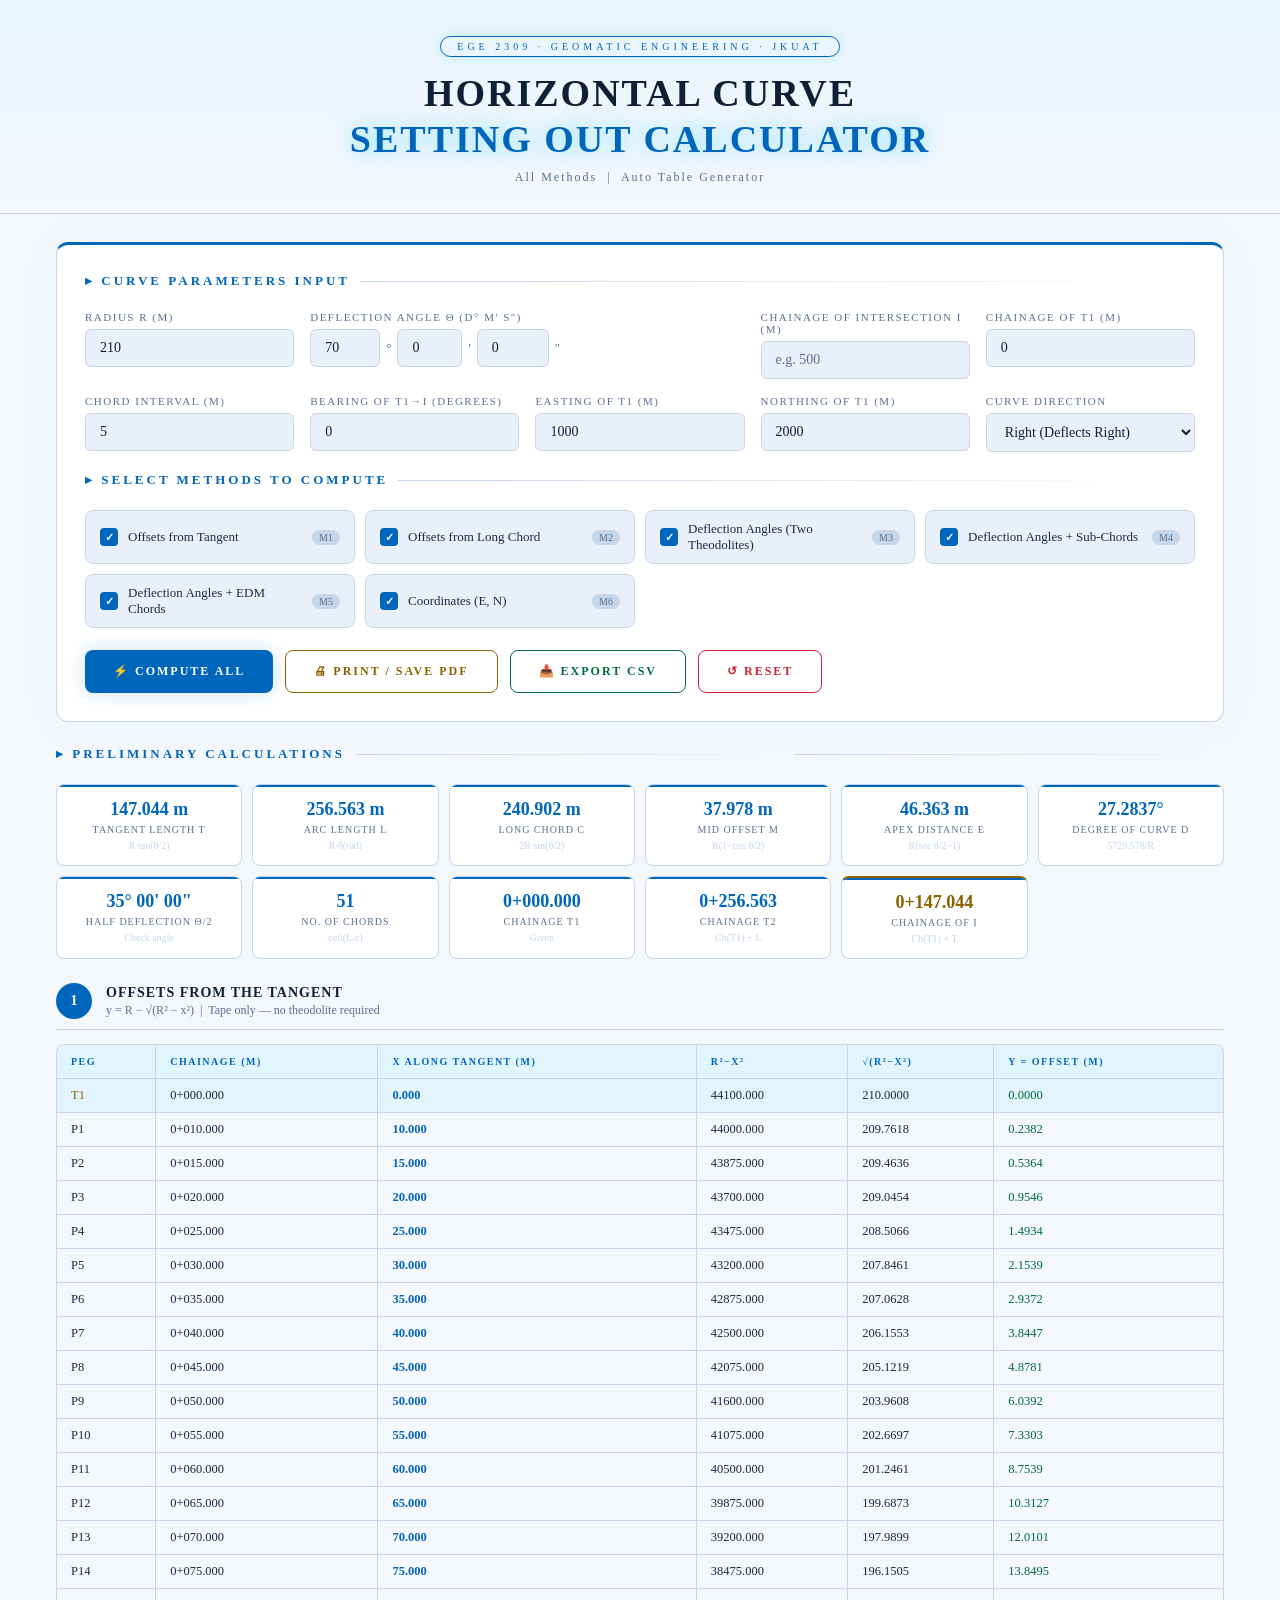
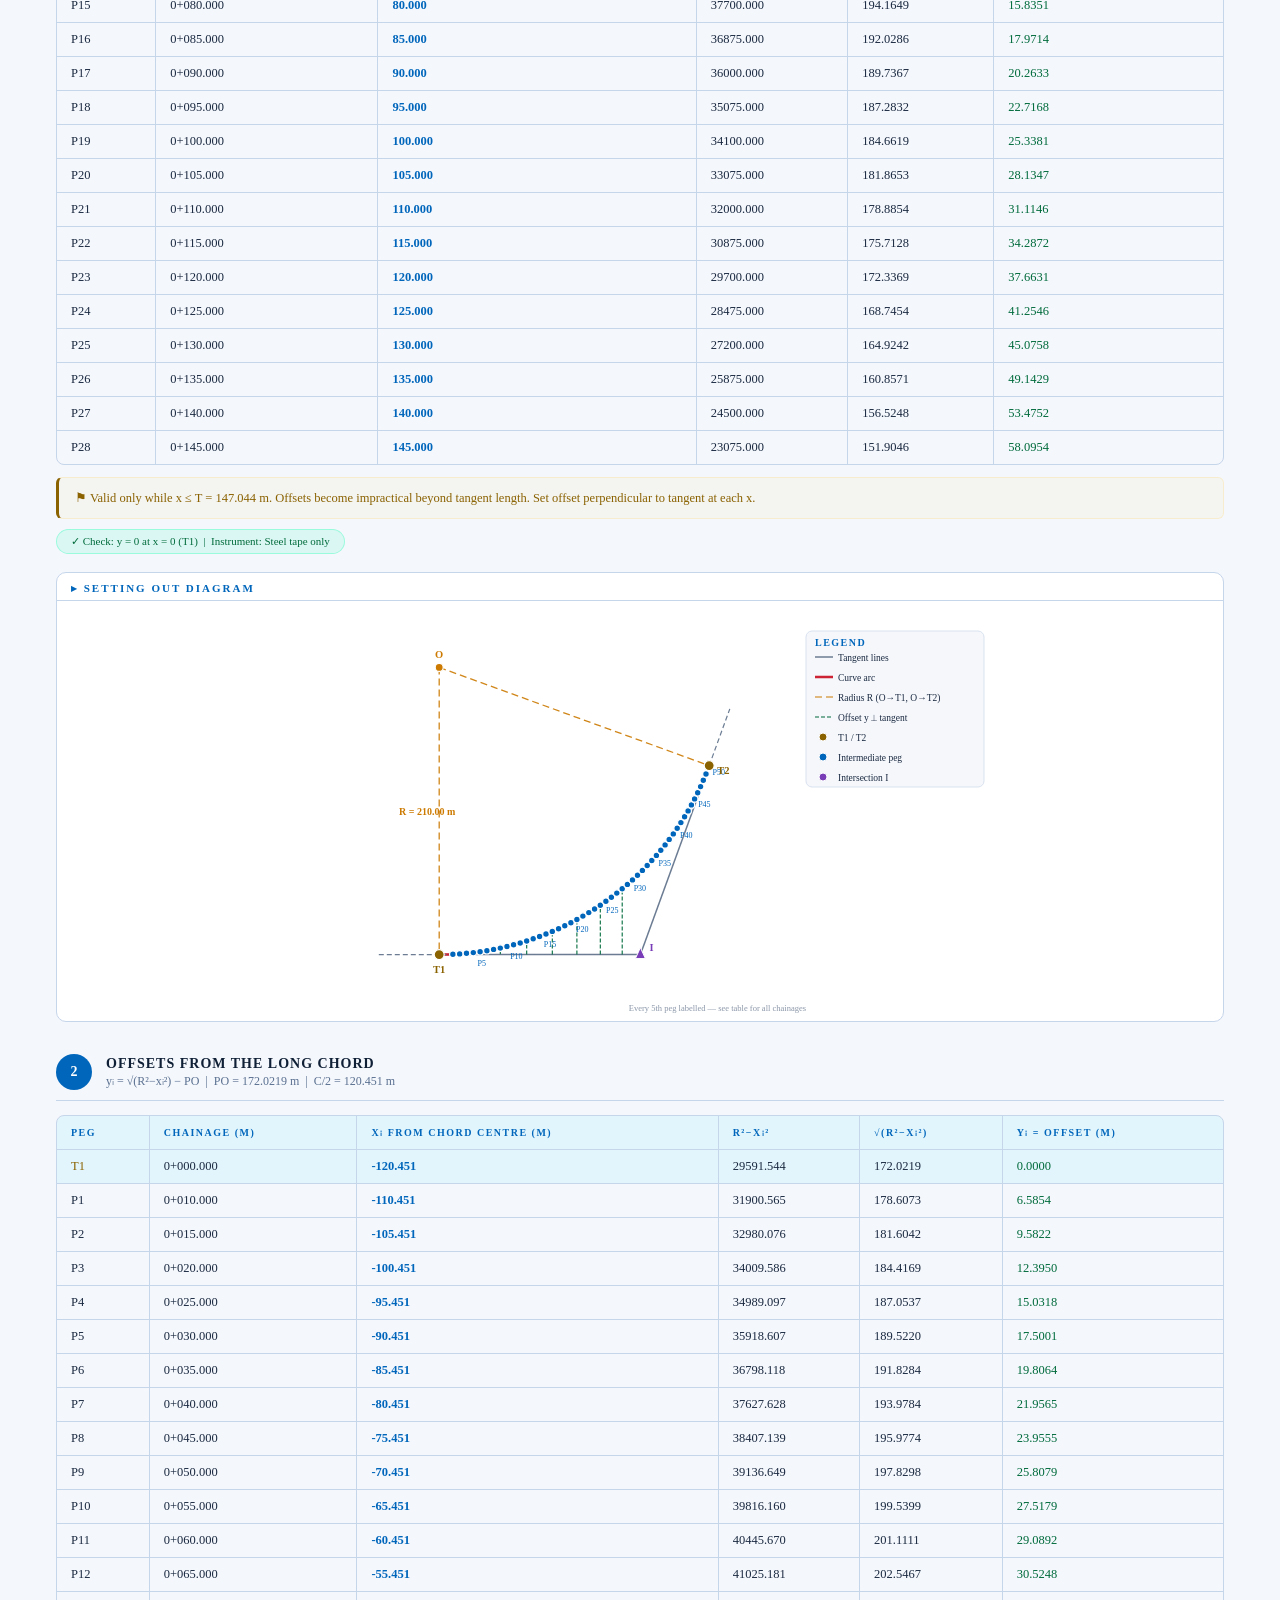
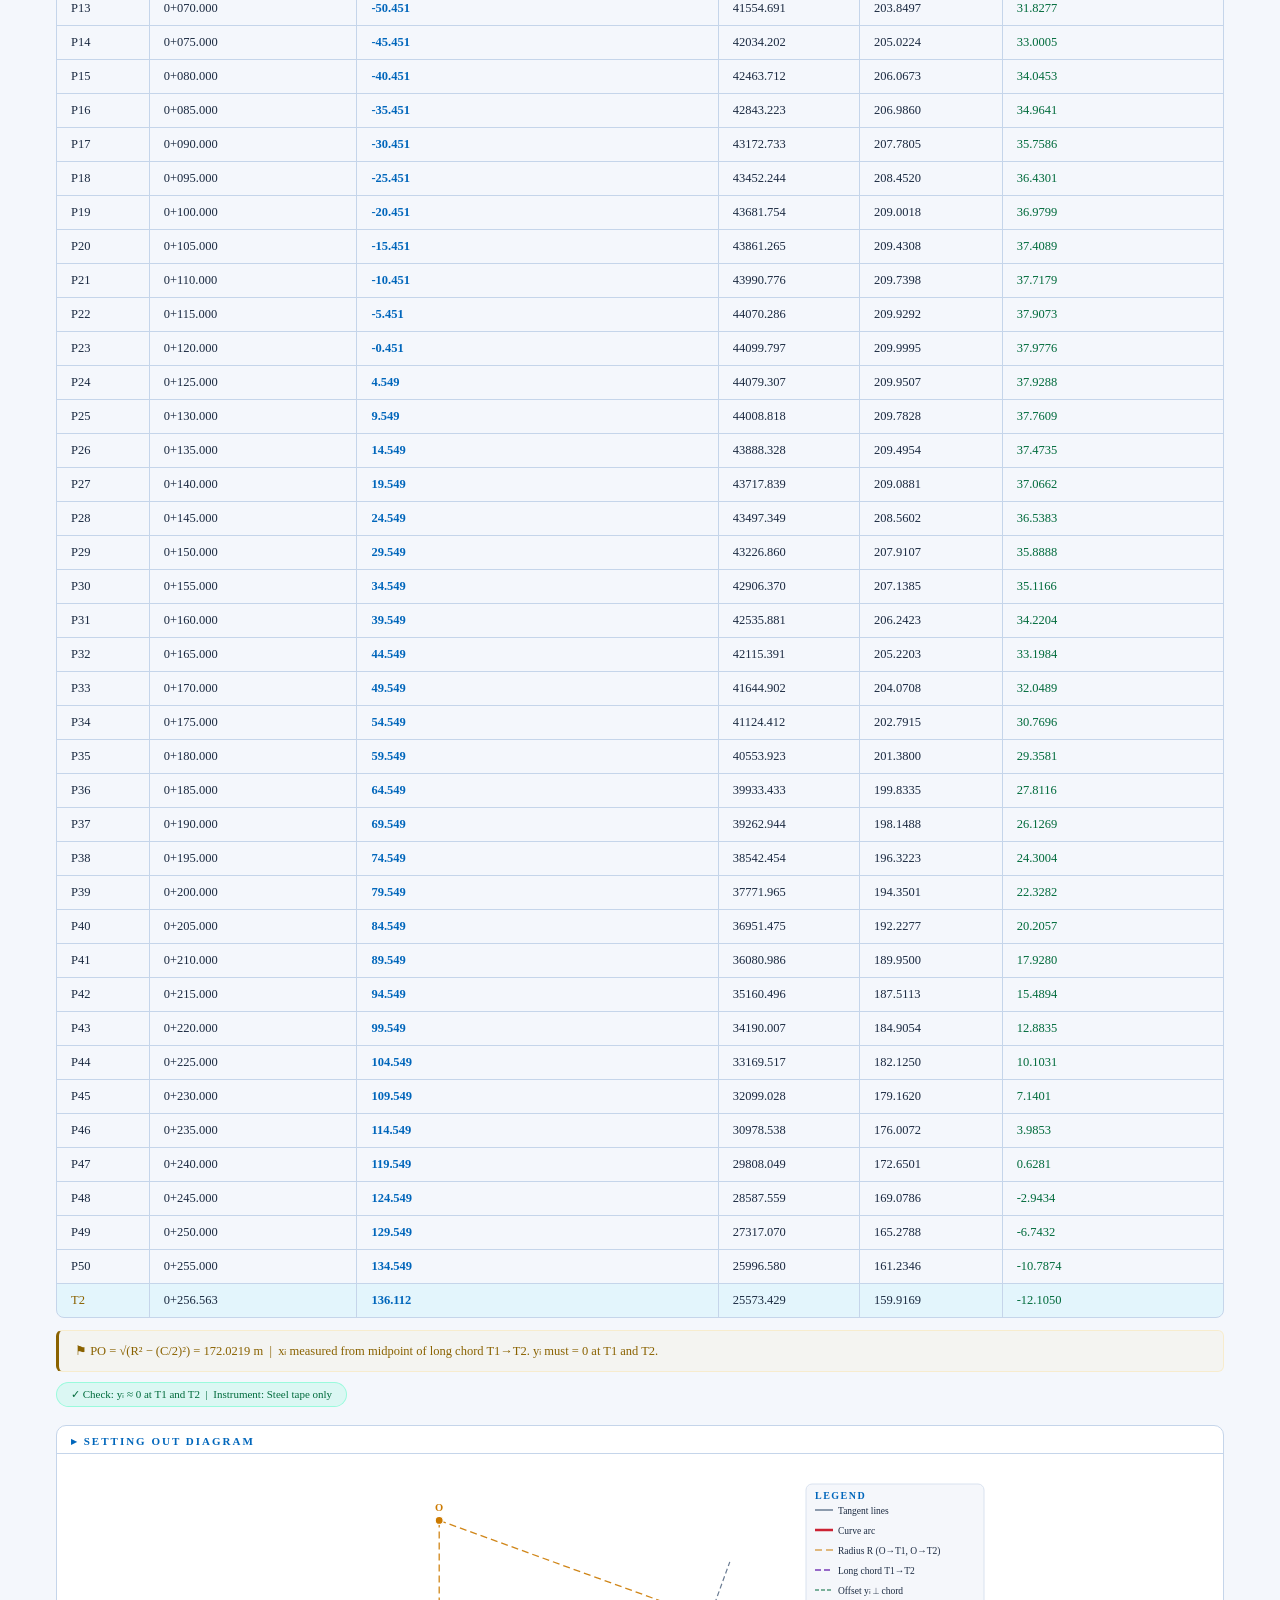
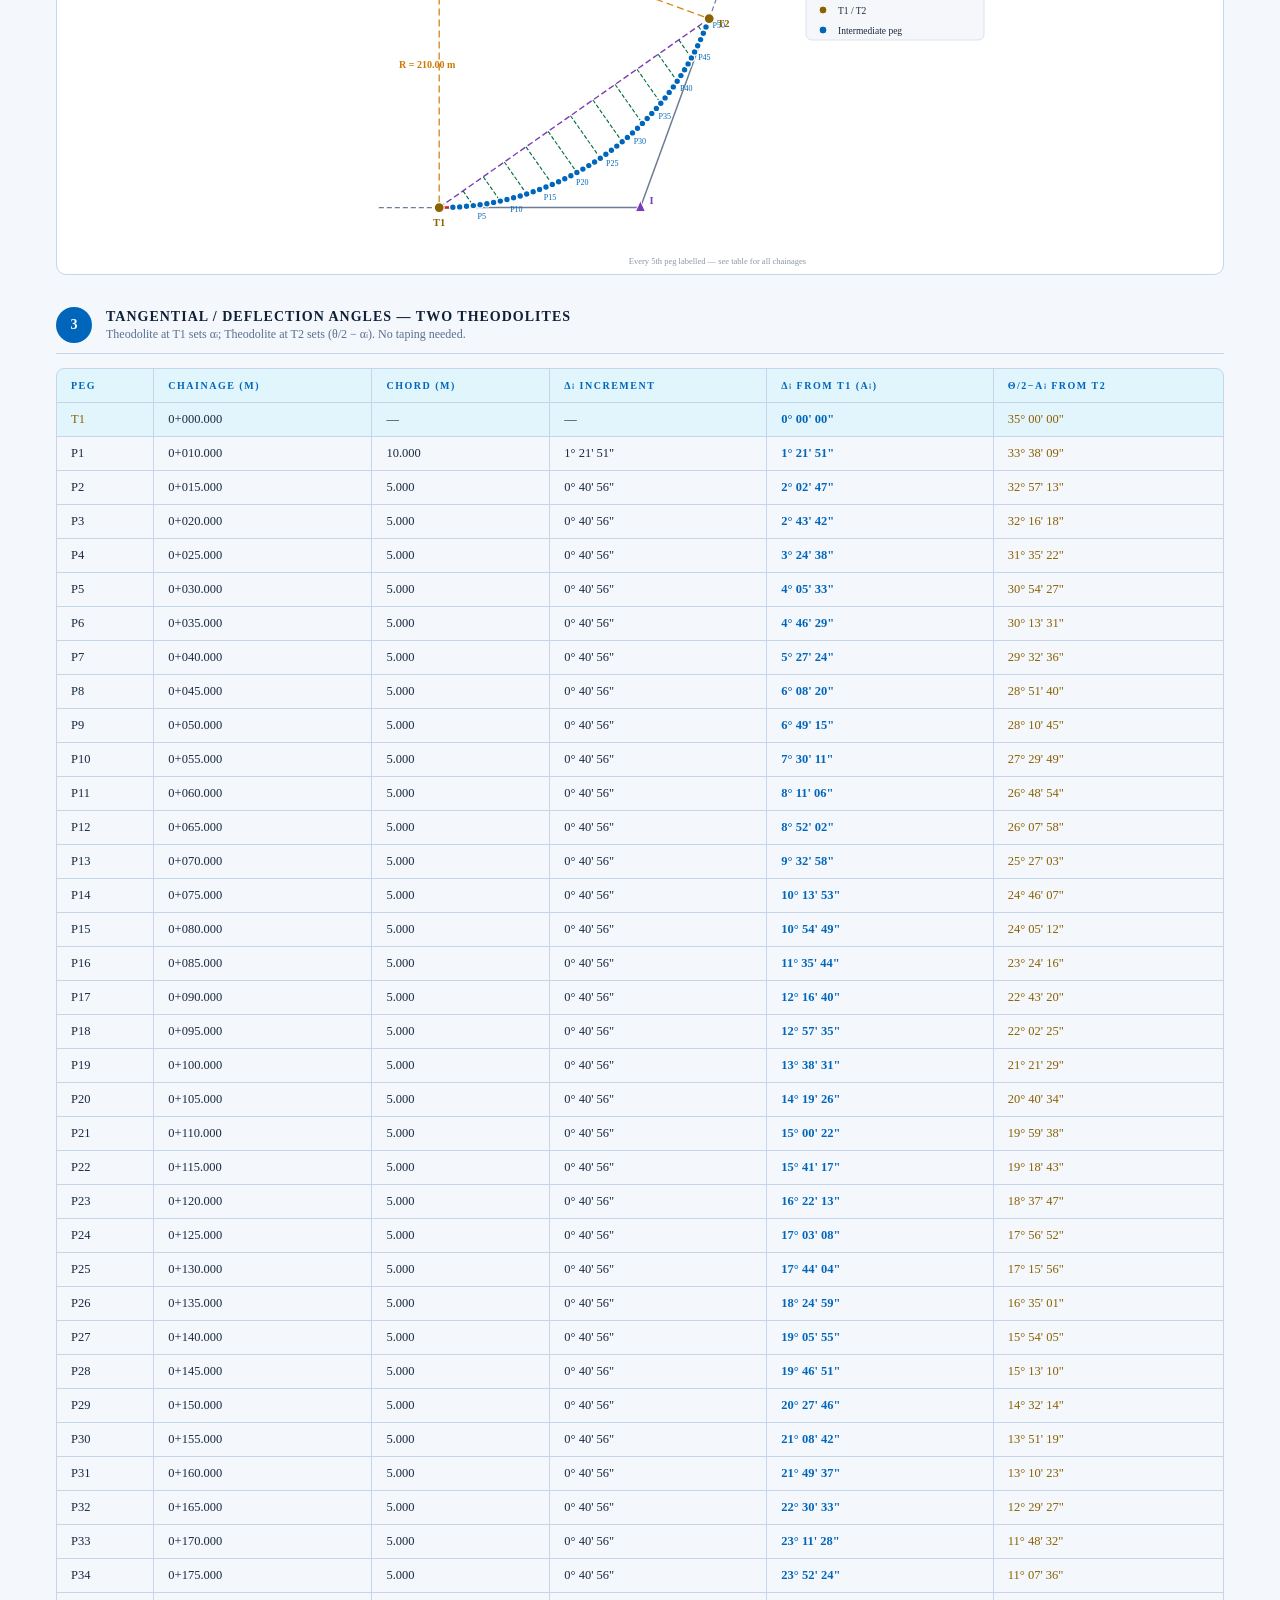
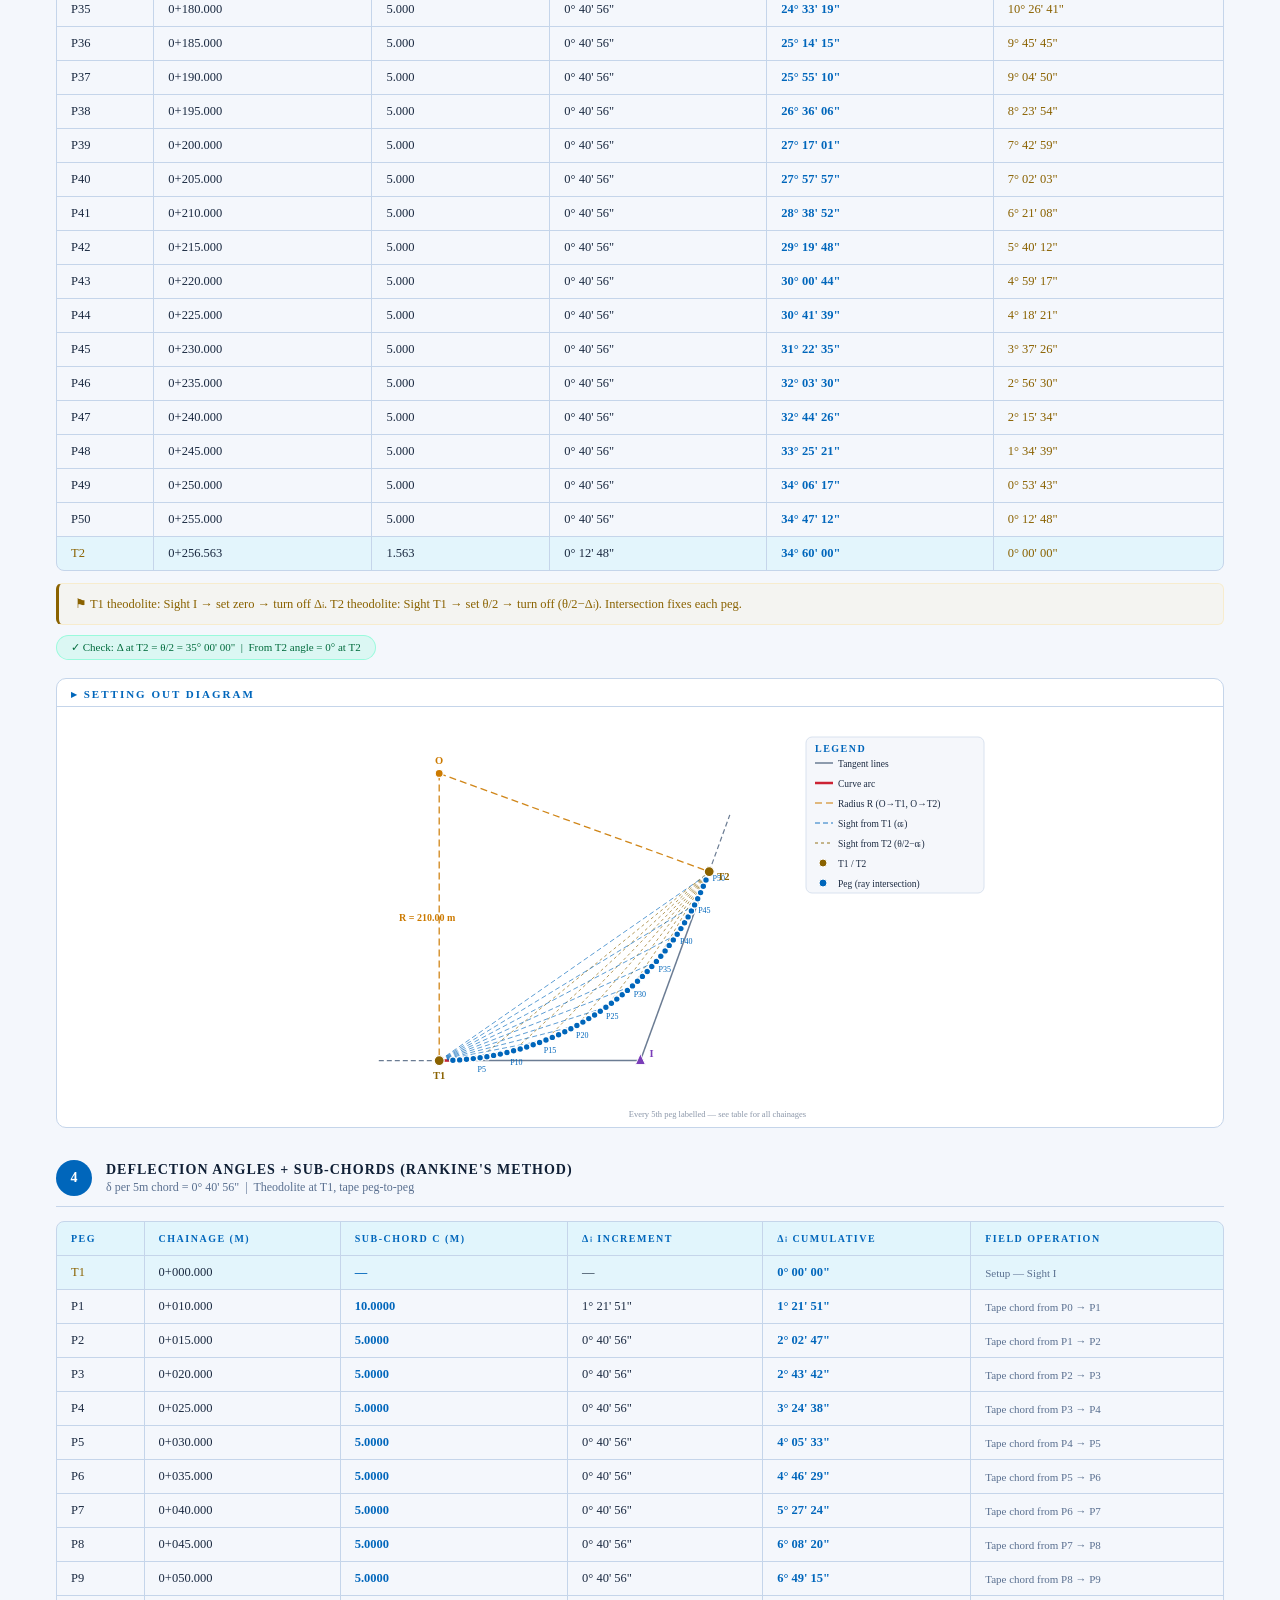
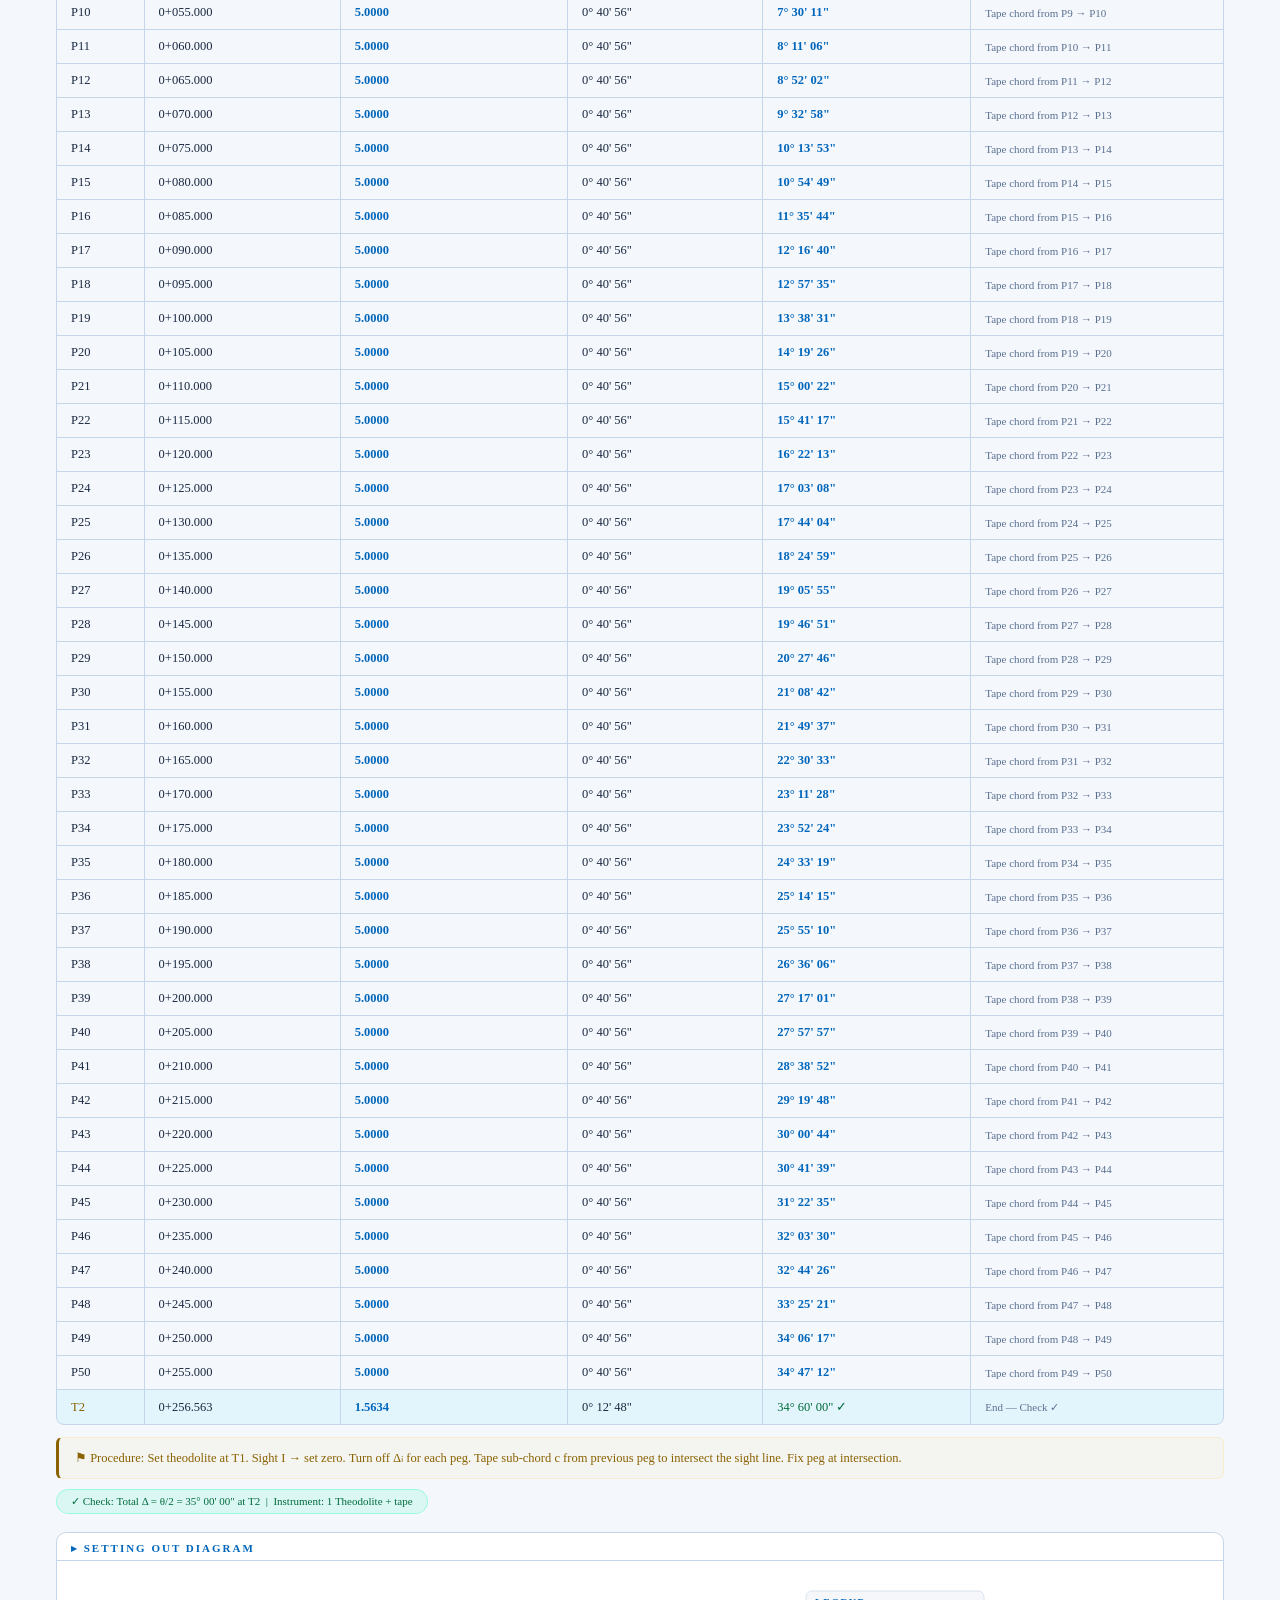
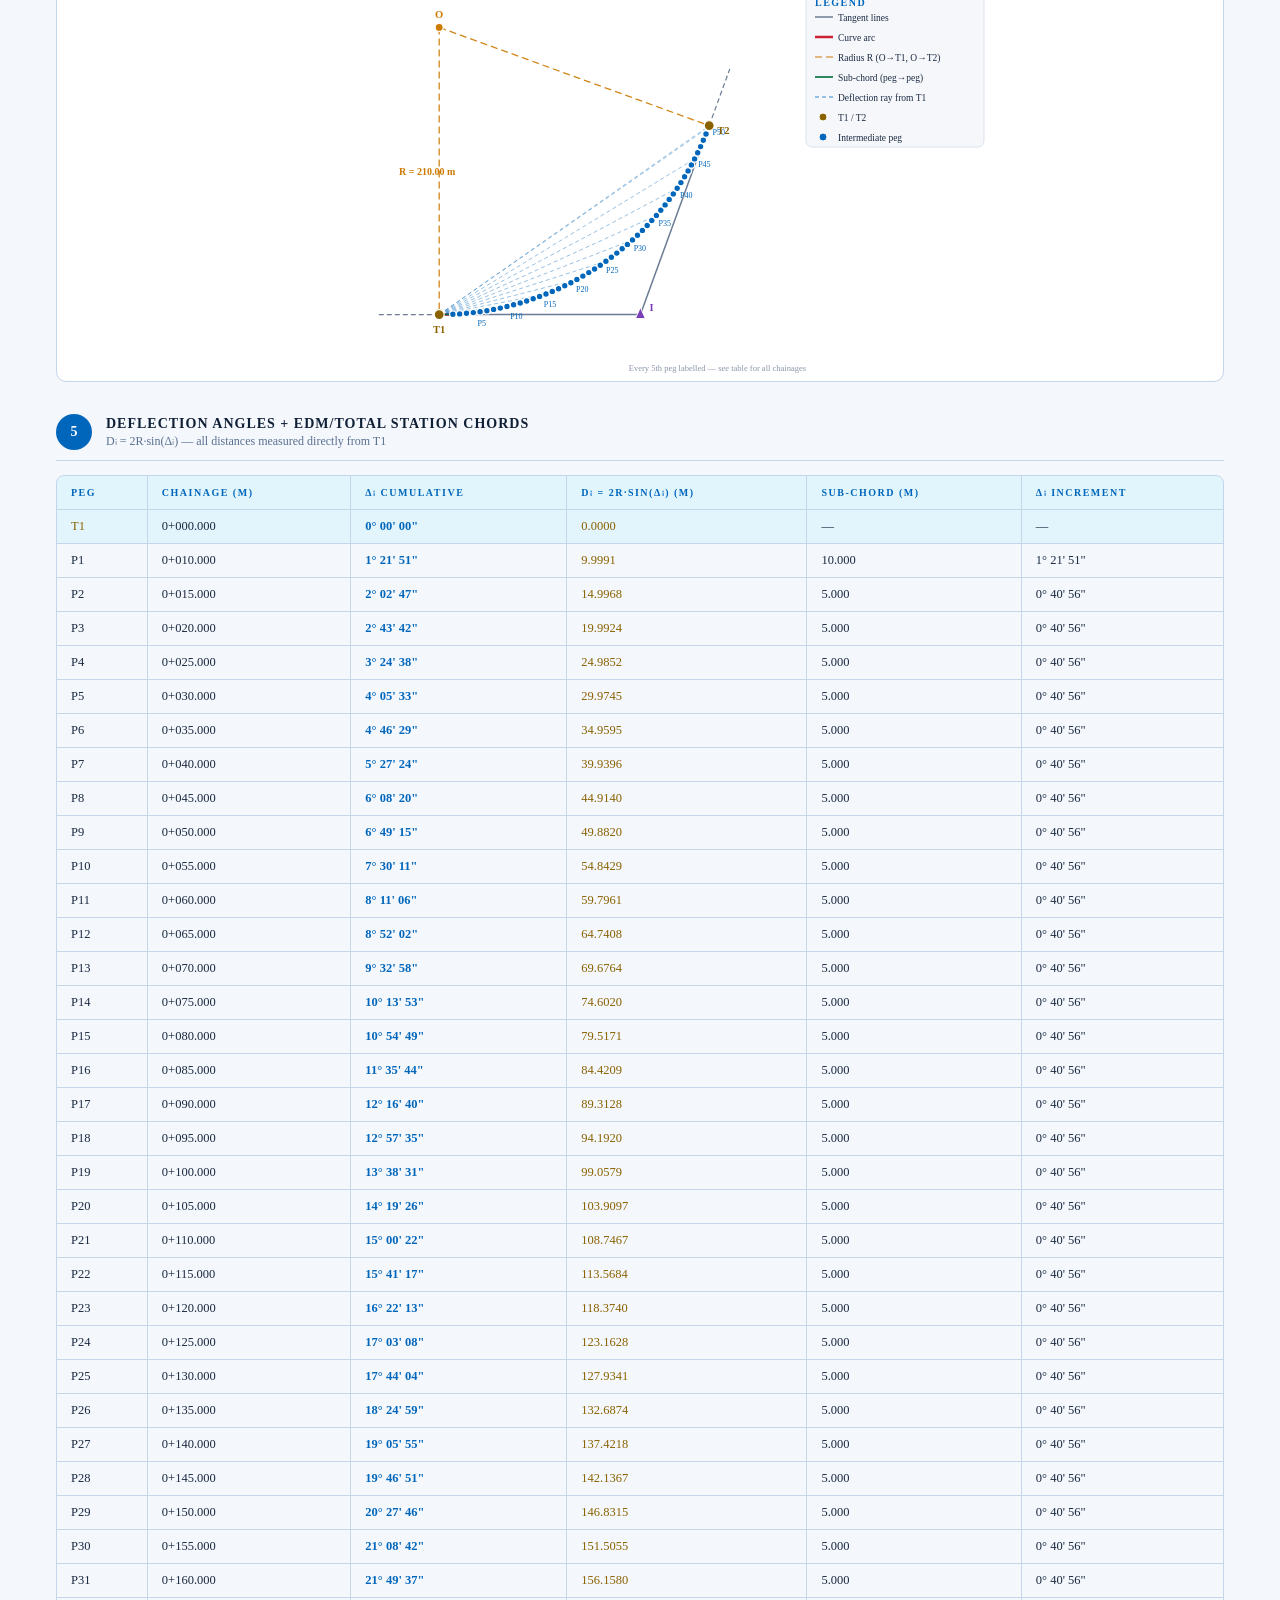
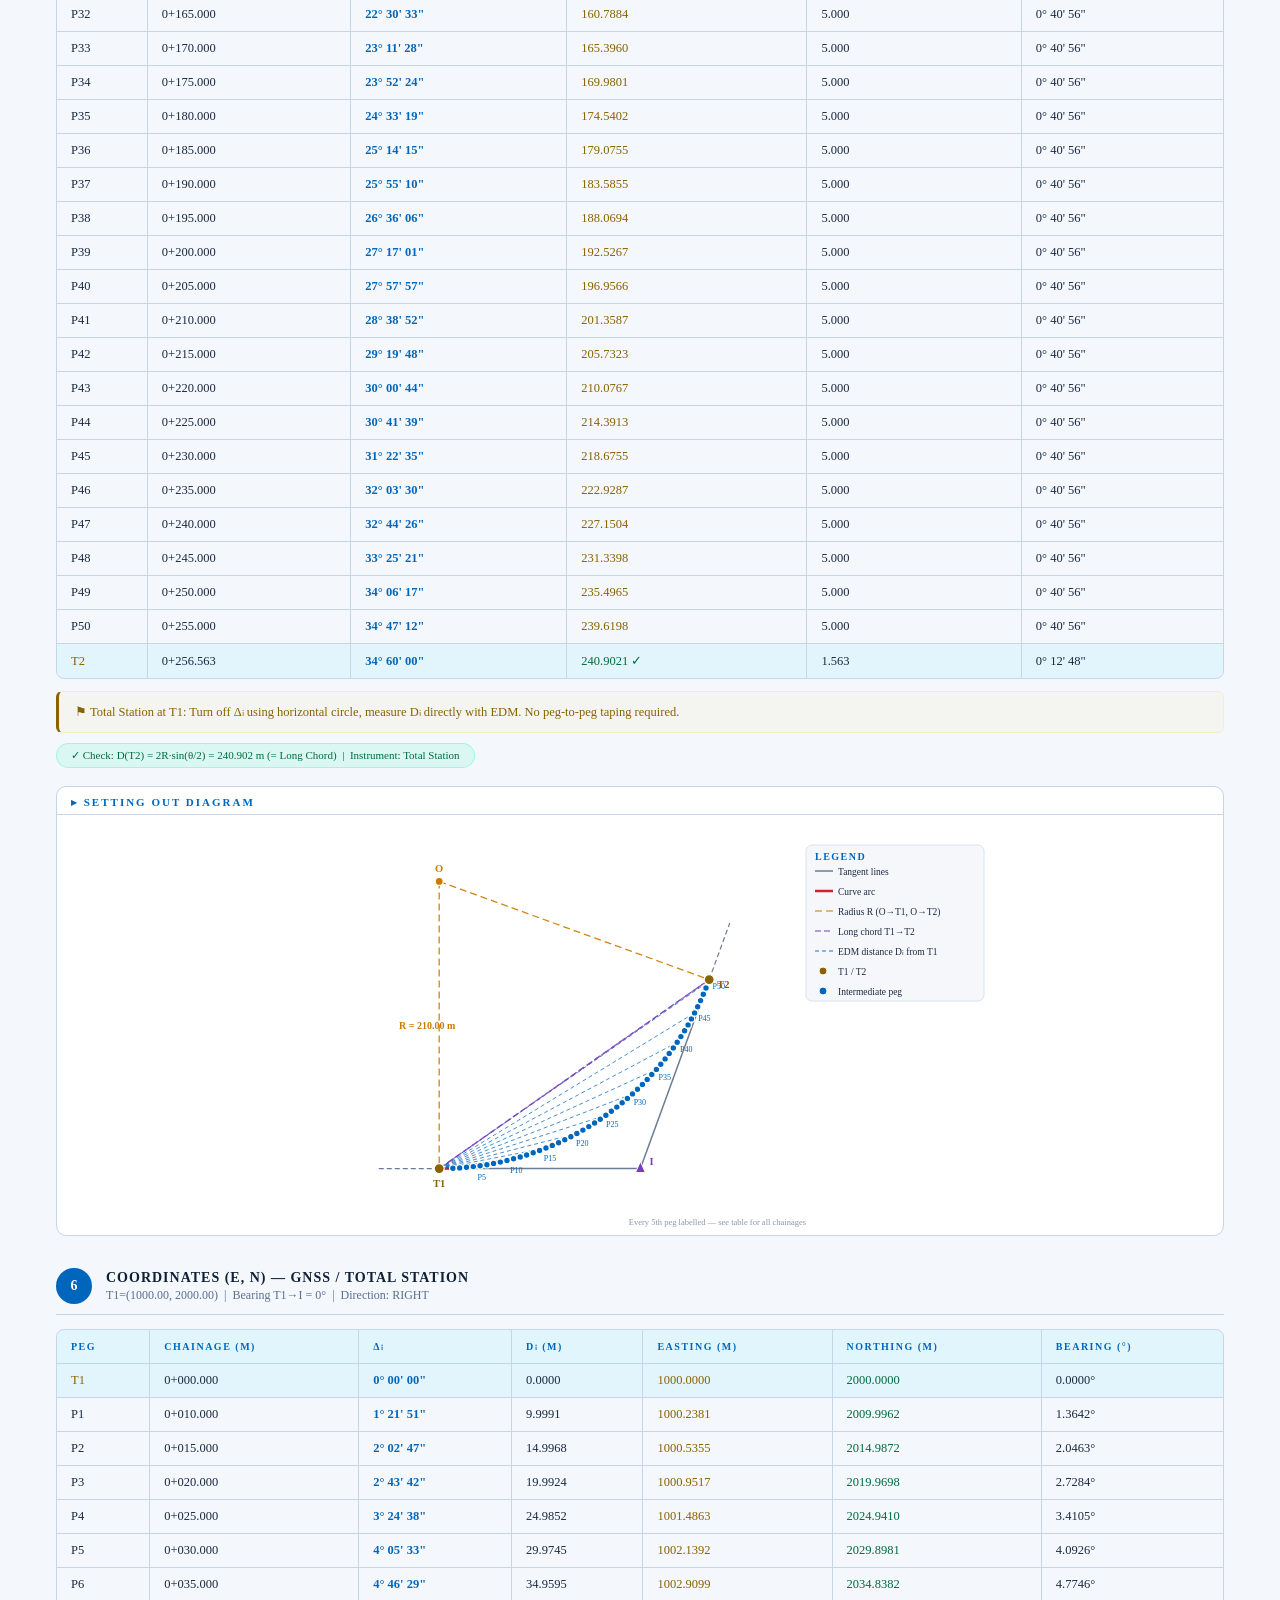
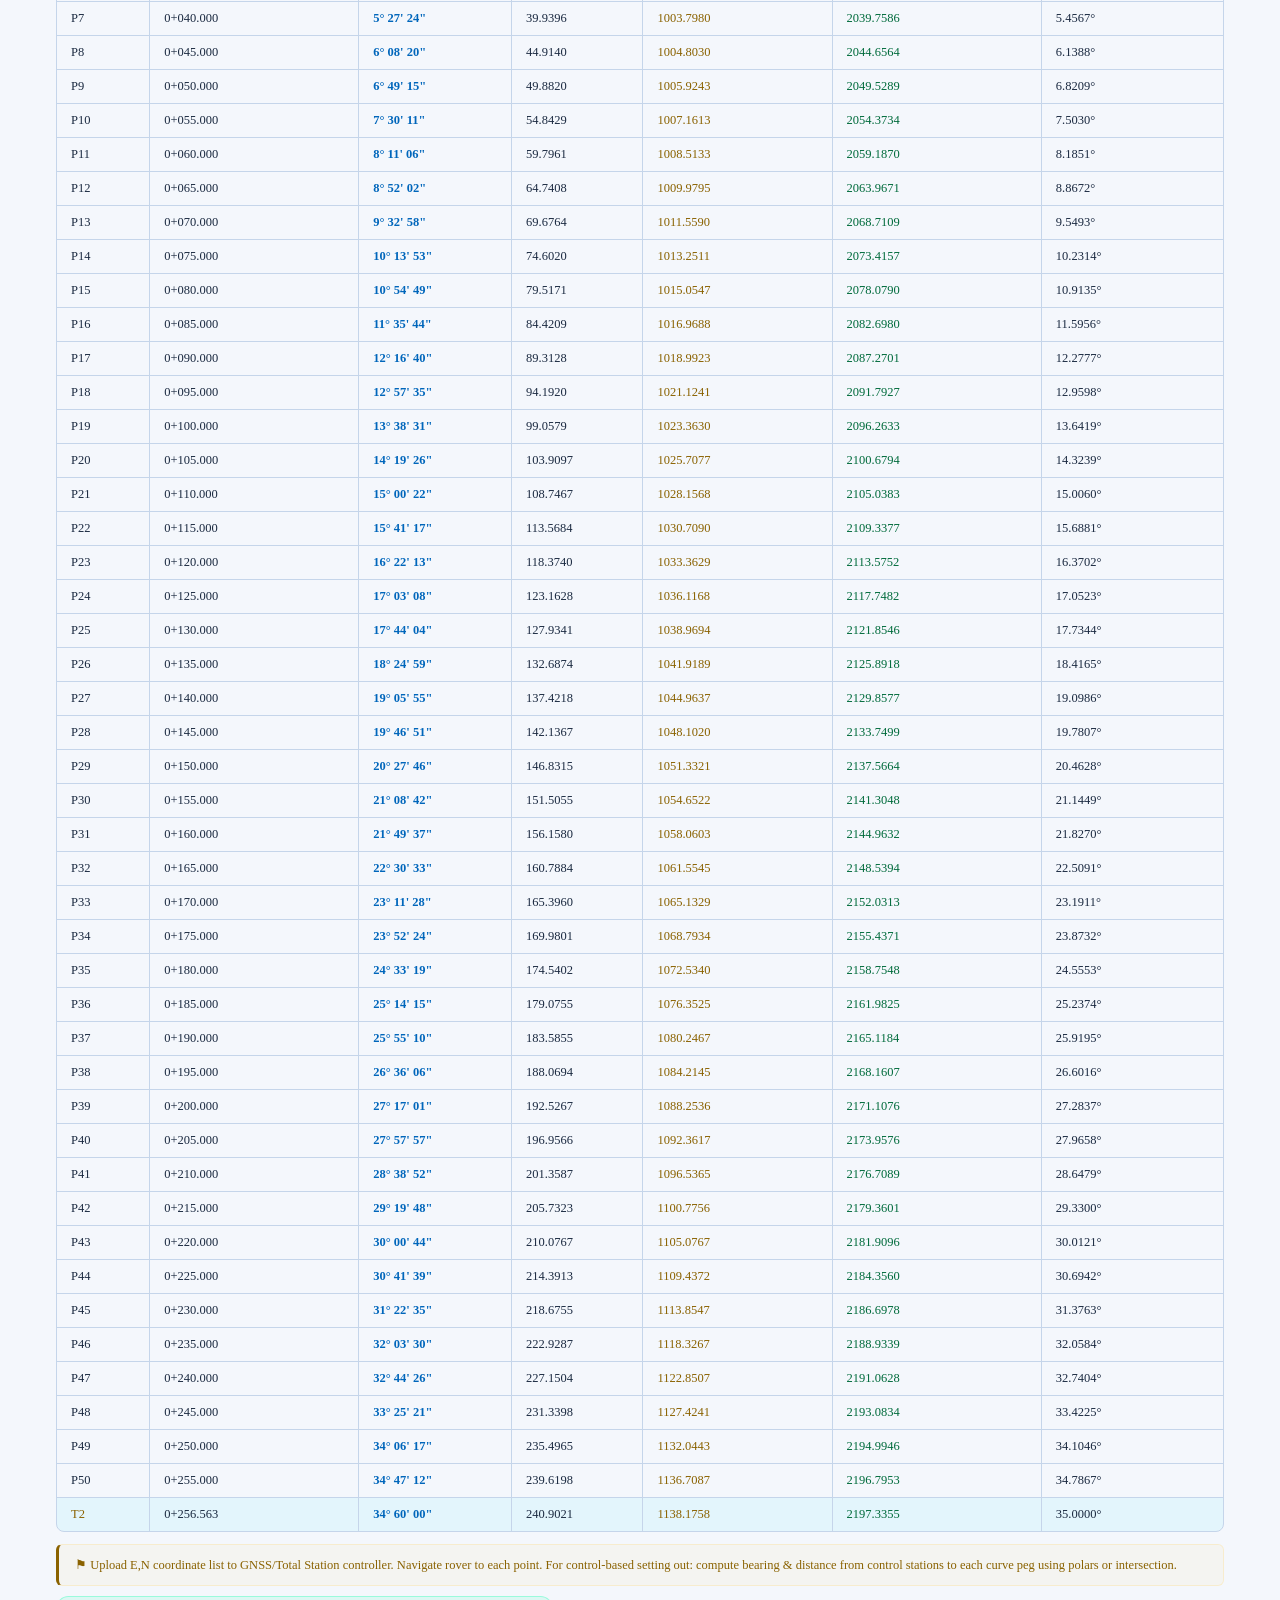
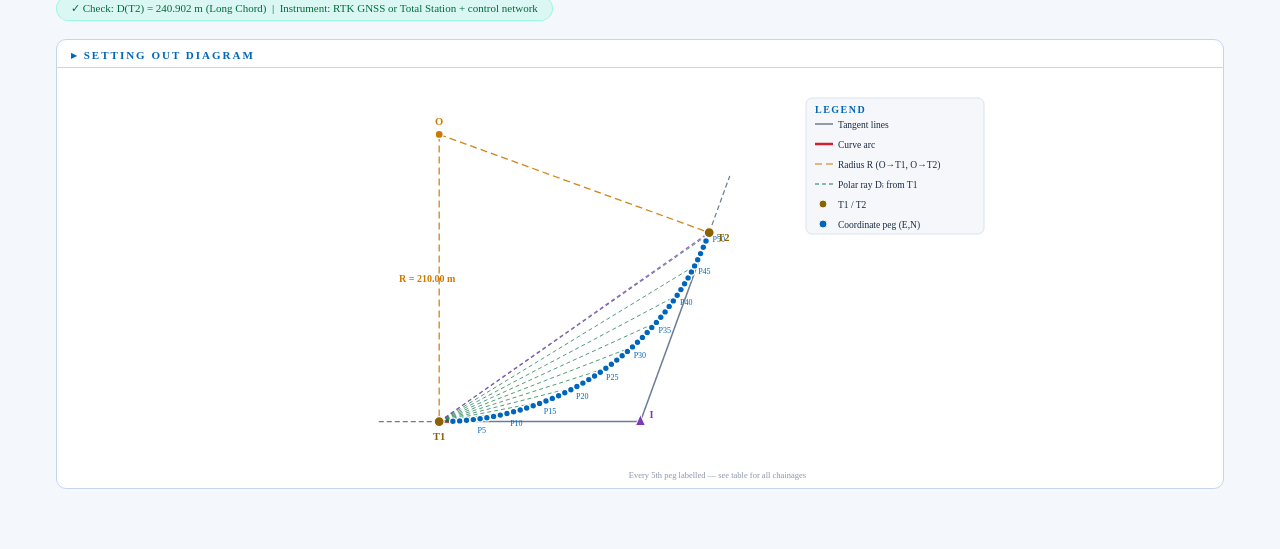
<file: pages/curve-calculator-tool.html>
<!DOCTYPE html>
<html lang="en">
<head>
<meta charset="UTF-8">
<meta name="viewport" content="width=device-width, initial-scale=1.0">
<title>Horizontal Curve Setting Out Calculator</title>

<style>
:root {
  --bg: #f4f7fc;
  --surface: #eaf0f9;
  --card: #ffffff;
  --border: #c5d5ea;
  --glow: #0066bb;
  --gold: #8a6200;
  --green: #006b3c;
  --red: #cc2233;
  --purple: #7a3db8;
  --text: #1b2a41;
  --muted: #5a7090;
  --white: #0f1f35;
}

* { box-sizing: border-box; margin: 0; padding: 0; }

body {
  background: var(--bg);
  color: var(--text);
  font-family: "Times New Roman", Times, serif;
  font-weight: 300;
  min-height: 100vh;
  overflow-x: hidden;
}

/* HEADER */
header {
  position: relative;
  z-index: 10;
  padding: 36px 24px 28px;
  text-align: center;
  border-bottom: 1px solid var(--border);
  background: linear-gradient(180deg, rgba(0,212,255,0.05) 0%, transparent 100%);
}
.header-badge {
  display: inline-block;
  font-family: "Times New Roman", Times, serif;
  font-size: 10px;
  letter-spacing: 4px;
  color: var(--glow);
  border: 1px solid var(--glow);
  padding: 4px 16px;
  border-radius: 20px;
  margin-bottom: 14px;
  text-transform: uppercase;
  box-shadow: 0 0 12px rgba(0,212,255,0.2);
}
header h1 {
  font-family: "Times New Roman", Times, serif;
  font-size: clamp(20px, 4vw, 38px);
  font-weight: 900;
  color: var(--white);
  letter-spacing: 2px;
  line-height: 1.2;
}
header h1 span { color: var(--glow); text-shadow: 0 0 20px rgba(0,212,255,0.5); }
.header-sub {
  margin-top: 8px;
  font-size: 12px;
  color: var(--muted);
  font-family: "Times New Roman", Times, serif;
  letter-spacing: 2px;
}

/* LAYOUT */
.wrapper {
  position: relative;
  z-index: 10;
  max-width: 1200px;
  margin: 0 auto;
  padding: 28px 16px;
}

/* INPUT PANEL */
.input-panel {
  background: var(--card);
  border: 1px solid var(--border);
  border-top: 3px solid var(--glow);
  border-radius: 12px;
  padding: 28px;
  margin-bottom: 24px;
  box-shadow: 0 0 40px rgba(0,212,255,0.05);
}
.panel-title {
  font-family: "Times New Roman", Times, serif;
  font-size: 13px;
  font-weight: 700;
  color: var(--glow);
  letter-spacing: 3px;
  text-transform: uppercase;
  margin-bottom: 22px;
  display: flex;
  align-items: center;
  gap: 10px;
}
.panel-title::after {
  content: '';
  flex: 1;
  height: 1px;
  background: linear-gradient(90deg, var(--border), transparent);
}

.input-grid {
  display: grid;
  grid-template-columns: repeat(auto-fit, minmax(200px, 1fr));
  gap: 16px;
  margin-bottom: 20px;
}

.field {
  display: flex;
  flex-direction: column;
  gap: 6px;
}
.field label {
  font-family: "Times New Roman", Times, serif;
  font-size: 11px;
  color: var(--muted);
  letter-spacing: 1.5px;
  text-transform: uppercase;
}
.field input, .field select {
  background: var(--surface);
  border: 1px solid var(--border);
  border-radius: 6px;
  padding: 10px 14px;
  color: var(--white);
  font-family: "Times New Roman", Times, serif;
  font-size: 14px;
  outline: none;
  transition: border-color 0.2s, box-shadow 0.2s;
  width: 100%;
}
.field input:focus, .field select:focus {
  border-color: var(--glow);
  box-shadow: 0 0 0 2px rgba(0,212,255,0.1);
}
.field input::placeholder { color: var(--muted); }
.field select option { background: var(--surface); }

/* METHOD CHECKBOXES */
.methods-grid {
  display: grid;
  grid-template-columns: repeat(auto-fill, minmax(260px, 1fr));
  gap: 10px;
  margin-bottom: 22px;
}
.method-cb {
  display: flex;
  align-items: center;
  gap: 10px;
  background: var(--surface);
  border: 1px solid var(--border);
  border-radius: 8px;
  padding: 10px 14px;
  cursor: pointer;
  transition: all 0.2s;
  user-select: none;
}
.method-cb:hover { border-color: var(--glow); background: rgba(0,212,255,0.05); }
.method-cb input[type=checkbox] { display: none; }
.cb-box {
  width: 18px; height: 18px;
  border: 2px solid var(--muted);
  border-radius: 4px;
  display: flex;
  align-items: center;
  justify-content: center;
  transition: all 0.2s;
  flex-shrink: 0;
}
.method-cb input:checked + .cb-box {
  background: var(--glow);
  border-color: var(--glow);
}
.method-cb input:checked + .cb-box::after { content: '✓'; font-size: 11px; color: #fff; font-weight: 900; }
.cb-label { font-size: 13px; color: var(--text); font-weight: 400; }
.cb-num {
  margin-left: auto;
  font-family: "Times New Roman", Times, serif;
  font-size: 10px;
  color: var(--muted);
  background: var(--border);
  padding: 2px 7px;
  border-radius: 10px;
}

/* BUTTONS */
.btn-row { display: flex; gap: 12px; flex-wrap: wrap; }
.btn {
  padding: 13px 28px;
  border-radius: 8px;
  border: none;
  cursor: pointer;
  font-family: "Times New Roman", Times, serif;
  font-size: 12px;
  font-weight: 700;
  letter-spacing: 2px;
  transition: all 0.2s;
  text-transform: uppercase;
}
.btn-primary {
  background: var(--glow);
  color: #fff;
  box-shadow: 0 0 20px rgba(0,102,187,0.2);
}
.btn-primary:hover { box-shadow: 0 0 30px rgba(0,212,255,0.6); transform: translateY(-1px); }
.btn-secondary {
  background: transparent;
  border: 1px solid var(--gold);
  color: var(--gold);
}
.btn-secondary:hover { background: rgba(255,209,102,0.1); }
.btn-danger {
  background: transparent;
  border: 1px solid var(--red);
  color: var(--red);
}
.btn-danger:hover { background: rgba(255,71,87,0.1); }
.btn-print {
  background: transparent;
  border: 1px solid var(--green);
  color: var(--green);
}
.btn-print:hover { background: rgba(6,255,165,0.1); }

/* PRELIM RESULTS */
.prelim-grid {
  display: grid;
  grid-template-columns: repeat(auto-fill, minmax(160px, 1fr));
  gap: 10px;
  margin-bottom: 24px;
}
.prelim-card {
  background: var(--card);
  border: 1px solid var(--border);
  border-radius: 8px;
  padding: 14px 16px;
  text-align: center;
  position: relative;
  overflow: hidden;
}
.prelim-card::before {
  content: '';
  position: absolute;
  top: 0; left: 0; right: 0;
  height: 2px;
  background: var(--glow);
}
.prelim-card .pv {
  font-family: "Times New Roman", Times, serif;
  font-size: 18px;
  font-weight: 700;
  color: var(--glow);
}
.prelim-card .pl {
  font-size: 10px;
  color: var(--muted);
  letter-spacing: 1px;
  text-transform: uppercase;
  margin-top: 4px;
  font-family: "Times New Roman", Times, serif;
}
.prelim-card .pf {
  font-size: 10px;
  color: var(--border);
  margin-top: 5px;
  font-family: "Times New Roman", Times, serif;
}

/* OUTPUT SECTION */
.output-section { margin-bottom: 32px; }
.section-header {
  display: flex;
  align-items: center;
  gap: 14px;
  margin-bottom: 14px;
  padding-bottom: 10px;
  border-bottom: 1px solid var(--border);
}
.section-num {
  width: 36px; height: 36px;
  background: var(--glow);
  color: #fff;
  border-radius: 50%;
  display: flex;
  align-items: center;
  justify-content: center;
  font-family: "Times New Roman", Times, serif;
  font-size: 14px;
  font-weight: 900;
  flex-shrink: 0;
}
.section-title {
  font-family: "Times New Roman", Times, serif;
  font-size: 14px;
  font-weight: 700;
  color: var(--white);
  letter-spacing: 1px;
}
.section-sub { font-size: 12px; color: var(--muted); margin-top: 2px; }

/* TABLE */
.tbl-wrap { overflow-x: auto; border-radius: 8px; border: 1px solid var(--border); }
table {
  width: 100%;
  border-collapse: collapse;
  font-size: 13px;
  min-width: 500px;
}
thead tr { background: rgba(0,212,255,0.08); }
th {
  padding: 11px 14px;
  text-align: left;
  font-family: "Times New Roman", Times, serif;
  font-size: 10px;
  letter-spacing: 1.5px;
  color: var(--glow);
  text-transform: uppercase;
  border-bottom: 1px solid var(--border);
  border-right: 1px solid var(--border);
  white-space: nowrap;
}
th:last-child { border-right: none; }
td {
  padding: 9px 14px;
  border-bottom: 1px solid var(--border);
  border-right: 1px solid var(--border);
  font-family: "Times New Roman", Times, serif;
  font-size: 12.5px;
  white-space: nowrap;
}
td:last-child { border-right: none; }
tr:last-child td { border-bottom: none; }
tr:hover td { background: rgba(0,212,255,0.03); }
.td-hi { color: var(--glow); font-weight: 600; }
.td-gold { color: var(--gold); }
.td-green { color: var(--green); }
.td-red { color: var(--red); }
.td-t1t2 { background: rgba(0,212,255,0.07) !important; }

/* NOTE BOX */
.note-box {
  background: rgba(255,209,102,0.07);
  border: 1px solid rgba(255,209,102,0.25);
  border-left: 3px solid var(--gold);
  border-radius: 6px;
  padding: 12px 16px;
  font-size: 12.5px;
  color: var(--gold);
  margin-top: 12px;
  font-family: "Times New Roman", Times, serif;
}

/* CHECK BADGE */
.check-badge {
  display: inline-flex;
  align-items: center;
  gap: 6px;
  background: rgba(6,255,165,0.1);
  border: 1px solid rgba(6,255,165,0.3);
  border-radius: 20px;
  padding: 5px 14px;
  font-size: 11px;
  color: var(--green);
  font-family: "Times New Roman", Times, serif;
  margin-top: 10px;
}

/* EMPTY STATE */
.empty-state {
  text-align: center;
  padding: 60px 20px;
  color: var(--muted);
}
.empty-state .icon { font-size: 48px; margin-bottom: 16px; opacity: 0.4; }
.empty-state p { font-family: "Times New Roman", Times, serif; font-size: 13px; letter-spacing: 1px; }

/* PRINT STYLES */
@media print {
  body { background: white; color: black; }
  body::before { display: none; }
  header { border-bottom: 2px solid #000; }
  .input-panel, .btn-row, .methods-grid { display: none; }
  .prelim-card { border: 1px solid #ccc; }
  .prelim-card .pv { color: #005a8e; }
  th { color: #005a8e; background: #e8f4fb; }
  td { color: #000; }
  .tbl-wrap { border: 1px solid #ccc; }
  .td-hi { color: #005a8e; }
  .td-green { color: #006b3c; }
  .section-num { background: #005a8e; }
  .section-title { color: #000; }
  .note-box { border-color: #c8a000; color: #7a5f00; background: #fffbea; }
}
</style>
</head>
<body>

<header>
  <div class="header-badge">EGE 2309 · Geomatic Engineering · JKUAT</div>
  <h1>HORIZONTAL CURVE<br><span>SETTING OUT CALCULATOR</span></h1>
  <p class="header-sub">All Methods &nbsp;|&nbsp; Auto Table Generator</p>
</header>

<div class="wrapper">

  <!-- INPUT PANEL -->
  <div class="input-panel">
    <div class="panel-title">▸ Curve Parameters Input</div>
    <div class="input-grid">
      <div class="field">
        <label>Radius R (m)</label>
        <input type="number" id="R" placeholder="e.g. 210" value="210" min="1" step="any" oninput="autoCalcT1()">
      </div>
      <div class="field" style="grid-column: span 2;">
        <label>Deflection Angle θ (D° M' S")</label>
        <div style="display:flex;gap:6px;align-items:center;">
          <input type="number" id="theta_d" placeholder="°" value="70" min="0" max="179" step="1" style="width:70px;flex-shrink:0;" oninput="autoCalcT1();calculate()">
          <span style="color:var(--muted);font-size:13px;">°</span>
          <input type="number" id="theta_m" placeholder="'" value="0" min="0" max="59" step="1" style="width:65px;flex-shrink:0;" oninput="autoCalcT1();calculate()">
          <span style="color:var(--muted);font-size:13px;">'</span>
          <input type="number" id="theta_s" placeholder='"' value="0" min="0" max="59.9" step="0.1" style="width:72px;flex-shrink:0;" oninput="autoCalcT1();calculate()">
          <span style="color:var(--muted);font-size:13px;">"</span>
        </div>
      </div>
      <div class="field">
        <label>Chainage of Intersection I (m)</label>
        <input type="number" id="ch_I" placeholder="e.g. 500" step="any" oninput="autoCalcT1()">
      </div>
      <div class="field">
        <label>Chainage of T1 (m)</label>
        <input type="number" id="ch_t1" placeholder="e.g. 0" value="0" min="0" step="any">
      </div>
      <div class="field">
        <label>Chord Interval (m)</label>
        <input type="number" id="interval" placeholder="e.g. 5" value="5" min="0.1" step="any">
      </div>
      <div class="field">
        <label>Bearing of T1→I (degrees)</label>
        <input type="number" id="bearing" placeholder="e.g. 0" value="0" min="0" max="360" step="any">
      </div>
      <div class="field">
        <label>Easting of T1 (m)</label>
        <input type="number" id="E_t1" placeholder="e.g. 1000" value="1000" step="any">
      </div>
      <div class="field">
        <label>Northing of T1 (m)</label>
        <input type="number" id="N_t1" placeholder="e.g. 2000" value="2000" step="any">
      </div>
      <div class="field">
        <label>Curve Direction</label>
        <select id="direction">
          <option value="right">Right (Deflects Right)</option>
          <option value="left">Left (Deflects Left)</option>
        </select>
      </div>
    </div>

    <div class="panel-title">▸ Select Methods to Compute</div>
    <div class="methods-grid">
      <label class="method-cb"><input type="checkbox" class="method-check" value="1" checked><span class="cb-box"></span><span class="cb-label">Offsets from Tangent</span><span class="cb-num">M1</span></label>
      <label class="method-cb"><input type="checkbox" class="method-check" value="2" checked><span class="cb-box"></span><span class="cb-label">Offsets from Long Chord</span><span class="cb-num">M2</span></label>
      <label class="method-cb"><input type="checkbox" class="method-check" value="3" checked><span class="cb-box"></span><span class="cb-label">Deflection Angles (Two Theodolites)</span><span class="cb-num">M3</span></label>
      <label class="method-cb"><input type="checkbox" class="method-check" value="4" checked><span class="cb-box"></span><span class="cb-label">Deflection Angles + Sub-Chords</span><span class="cb-num">M4</span></label>
      <label class="method-cb"><input type="checkbox" class="method-check" value="5" checked><span class="cb-box"></span><span class="cb-label">Deflection Angles + EDM Chords</span><span class="cb-num">M5</span></label>
      <label class="method-cb"><input type="checkbox" class="method-check" value="6" checked><span class="cb-box"></span><span class="cb-label">Coordinates (E, N)</span><span class="cb-num">M6</span></label>
    </div>

    <div class="btn-row">
      <button class="btn btn-primary" onclick="calculate()">⚡ COMPUTE ALL</button>
      <button class="btn btn-secondary" onclick="window.print()">🖨 PRINT / SAVE PDF</button>
      <button class="btn btn-print" onclick="exportCSV()">📥 EXPORT CSV</button>
      <button class="btn btn-danger" onclick="resetAll()">↺ RESET</button>
    </div>
  </div>

  <!-- OUTPUT AREA -->
  <div id="output">
    <div class="empty-state">
      <div class="icon">📐</div>
      <p>Enter curve parameters and click COMPUTE ALL to generate setting out tables</p>
    </div>
  </div>

</div>

<script>
// ══════════════════════════════════════════════
// UTILITY FUNCTIONS
// ══════════════════════════════════════════════

const toRad = d => d * Math.PI / 180;
const toDeg = r => r * 180 / Math.PI;

function dmsStr(decDeg) {
  const neg = decDeg < 0;
  const d = Math.abs(decDeg);
  const deg = Math.floor(d);
  const mf = (d - deg) * 60;
  const min = Math.floor(mf);
  const sec = Math.round((mf - min) * 60);
  const s = sec >= 60 ? `${min+1}° 00' 00"` : `${deg}° ${String(min).padStart(2,'0')}' ${String(sec).padStart(2,'0')}"`;
  return (neg ? '-' : '') + s;
}

function dmsFromSec(totalSec) {
  const deg = Math.floor(totalSec / 3600);
  const rem = totalSec % 3600;
  const min = Math.floor(rem / 60);
  const sec = Math.round(rem % 60);
  return `${deg}° ${String(min).padStart(2,'0')}' ${String(sec).padStart(2,'0')}"`;
}

function addDms(a, b) { return a + b; }

function fmt(n, dp=3) { return isNaN(n) ? '—' : n.toFixed(dp); }

// Format chainage as 0+000.000
function fmtCh(n) {
  if (isNaN(n)) return '—';
  const km = Math.floor(n / 1000);
  const m  = (n % 1000).toFixed(3).padStart(7, '0');
  return `${km}+${m}`;
}

// Convert decimal degrees to total seconds
const toSec = d => d * 3600;

// Format dms from decimal degrees properly
function fmtDMS(decDeg) {
  if (isNaN(decDeg)) return '—';
  const abs = Math.abs(decDeg);
  const deg = Math.floor(abs);
  const mf = (abs - deg) * 60;
  const min = Math.floor(mf);
  const sec = (mf - min) * 60;
  const secR = Math.round(sec * 10) / 10;
  const secFinal = secR >= 60 ? 0 : secR;
  const minFinal = secR >= 60 ? min + 1 : min;
  return `${deg}° ${String(minFinal).padStart(2,'0')}' ${String(Math.round(secFinal)).padStart(2,'0')}"`;
}

// Global data store for CSV export
let globalData = {};

// Auto-derive Chainage of T1 from Chainage of I (Ch(T1) = Ch(I) - T)
// Runs whenever R, theta, or Ch(I) changes. If Ch(I) is blank, ch_t1 stays
// editable and is left as whatever the user has typed.
function autoCalcT1() {
  const R       = parseFloat(document.getElementById('R').value);
  const theta_d = parseFloat(document.getElementById('theta_d').value) || 0;
  const theta_m = parseFloat(document.getElementById('theta_m').value) || 0;
  const theta_s = parseFloat(document.getElementById('theta_s').value) || 0;
  const theta   = theta_d + theta_m / 60 + theta_s / 3600;
  const ch_I    = document.getElementById('ch_I').value;
  const ch_t1Field = document.getElementById('ch_t1');

  if (ch_I === '' || isNaN(parseFloat(ch_I))) {
    ch_t1Field.readOnly = false;
    ch_t1Field.style.opacity = '';
    return;
  }
  if (isNaN(R) || isNaN(theta) || R <= 0 || theta <= 0 || theta >= 180) {
    return; // not enough info yet to derive T
  }
  const T = R * Math.tan(toRad(theta / 2));
  ch_t1Field.value = (parseFloat(ch_I) - T).toFixed(4);
  ch_t1Field.readOnly = true;
  ch_t1Field.style.opacity = '0.7';
}

// ══════════════════════════════════════════════
// MAIN CALCULATE FUNCTION
// ══════════════════════════════════════════════

function calculate() {
  const R       = parseFloat(document.getElementById('R').value);
  const theta_d = parseFloat(document.getElementById('theta_d').value) || 0;
  const theta_m = parseFloat(document.getElementById('theta_m').value) || 0;
  const theta_s = parseFloat(document.getElementById('theta_s').value) || 0;
  const theta   = theta_d + theta_m / 60 + theta_s / 3600;
  const ch_t1   = parseFloat(document.getElementById('ch_t1').value);
  const ch_I_input = document.getElementById('ch_I').value;
  const ch_I    = ch_I_input === '' ? null : parseFloat(ch_I_input);
  const interval= parseFloat(document.getElementById('interval').value);
  const bearing = parseFloat(document.getElementById('bearing').value);
  const E_t1    = parseFloat(document.getElementById('E_t1').value);
  const N_t1    = parseFloat(document.getElementById('N_t1').value);
  const dir     = document.getElementById('direction').value;

  if (isNaN(R)||isNaN(theta)||isNaN(ch_t1)||isNaN(interval)||R<=0||theta<=0||theta>=180||interval<=0) {
    alert('Please enter valid curve parameters.');
    return;
  }

  // ── PRELIMINARY CALCULATIONS ──
  const thetaRad  = toRad(theta);
  const half      = theta / 2;
  const halfRad   = toRad(half);
  const T         = R * Math.tan(halfRad);
  const L         = R * thetaRad;
  const C         = 2 * R * Math.sin(halfRad);
  const M         = R * (1 - Math.cos(halfRad));
  const E         = R * (1/Math.cos(halfRad) - 1);
  const D         = 5729.578 / R;
  const ch_t2     = ch_t1 + L;
  const ch_I_val  = ch_I !== null ? ch_I : ch_t1 + T;

  // Sub-chord data
  // First peg chainage = next round multiple of interval above ch_t1
  const firstPegCh = Math.ceil((ch_t1 + 0.0001) / interval) * interval;
  const c1 = firstPegCh - ch_t1; // first sub-chord

  // Build chainages array
  const chainages = [];
  let ch = ch_t1;
  chainages.push(ch);
  // add first peg
  if (Math.abs(c1 - interval) > 0.001 && c1 > 0.001) {
    ch = firstPegCh;
    chainages.push(ch);
  }
  // standard pegs
  ch = firstPegCh;
  while (true) {
    ch += interval;
    if (ch >= ch_t2 - 0.001) break;
    chainages.push(parseFloat(ch.toFixed(6)));
  }
  chainages.push(ch_t2);

  // Deflection increment per standard chord
  const delta_std = toDeg(interval / (2 * R)); // degrees

  // PO for long chord method
  const PO = Math.sqrt(R*R - (C/2)*(C/2));

  globalData = { R, theta, ch_t1, ch_I, ch_I_val, interval, bearing, E_t1, N_t1, dir,
    T, L, C, M, E, D, ch_t2, half, chainages, delta_std, PO, c1 };

  const methods = [...document.querySelectorAll('.method-check:checked')].map(c=>parseInt(c.value));

  let html = '';

  // ── PRELIMINARY SECTION ──
  html += `
  <div style="margin-bottom:24px;">
    <div class="panel-title" style="font-family:"Times New Roman",Times,serif;font-size:13px;font-weight:700;color:var(--glow);letter-spacing:3px;text-transform:uppercase;margin-bottom:16px;display:flex;align-items:center;gap:10px;">
      ▸ Preliminary Calculations
      <span style="flex:1;height:1px;background:linear-gradient(90deg,var(--border),transparent);display:block;"></span>
    </div>
    <div class="prelim-grid">
      <div class="prelim-card"><div class="pv">${fmt(T,3)} m</div><div class="pl">Tangent Length T</div><div class="pf">R·tan(θ/2)</div></div>
      <div class="prelim-card"><div class="pv">${fmt(L,3)} m</div><div class="pl">Arc Length L</div><div class="pf">R·θ(rad)</div></div>
      <div class="prelim-card"><div class="pv">${fmt(C,3)} m</div><div class="pl">Long Chord C</div><div class="pf">2R·sin(θ/2)</div></div>
      <div class="prelim-card"><div class="pv">${fmt(M,3)} m</div><div class="pl">Mid Offset M</div><div class="pf">R(1−cos θ/2)</div></div>
      <div class="prelim-card"><div class="pv">${fmt(E,3)} m</div><div class="pl">Apex Distance E</div><div class="pf">R(sec θ/2−1)</div></div>
      <div class="prelim-card"><div class="pv">${fmt(D,4)}°</div><div class="pl">Degree of Curve D</div><div class="pf">5729.578/R</div></div>
      <div class="prelim-card"><div class="pv">${fmtDMS(half)}</div><div class="pl">Half Deflection θ/2</div><div class="pf">Check angle</div></div>
      <div class="prelim-card"><div class="pv">${chainages.length - 1}</div><div class="pl">No. of Chords</div><div class="pf">ceil(L/c)</div></div>
      <div class="prelim-card"><div class="pv">${fmtCh(ch_t1)}</div><div class="pl">Chainage T1</div><div class="pf">${ch_I!==null?'Ch(I) − T':'Given'}</div></div>
      <div class="prelim-card"><div class="pv">${fmtCh(ch_t2)}</div><div class="pl">Chainage T2</div><div class="pf">Ch(T1) + L</div></div>
      <div class="prelim-card" style="border-top:2px solid var(--gold);"><div class="pv" style="color:var(--gold);">${fmtCh(ch_I_val)}</div><div class="pl">Chainage of I</div><div class="pf">${ch_I!==null?'Given':'Ch(T1) + T'}</div></div>
    </div>
  </div>`;

  // ── METHOD OUTPUTS ──
  if (methods.includes(1)) html += method1(R, T, ch_t1, interval, chainages, theta, dir, ch_t2);
  if (methods.includes(2)) html += method2(R, C, PO, ch_t1, interval, chainages, theta, dir, ch_t2);
  if (methods.includes(3)) html += method3(R, theta, half, ch_t1, interval, chainages, delta_std, dir, ch_t2, T);
  if (methods.includes(4)) html += method4(R, theta, half, ch_t1, interval, chainages, delta_std, dir, ch_t2, T);
  if (methods.includes(5)) html += method5(R, theta, half, ch_t1, interval, chainages, delta_std, C, dir, ch_t2, T);
  if (methods.includes(6)) html += method6(R, theta, half, ch_t1, interval, chainages, delta_std, bearing, E_t1, N_t1, dir, C, ch_t2, T);

  document.getElementById('output').innerHTML = html;
}

// ══════════════════════════════════════════════
// SVG SETTING-OUT DIAGRAMS
// ══════════════════════════════════════════════

// Compute peg coordinates around the curve (world space, T1 at origin,
// initial tangent pointing in +x). Centre is offset by R perpendicular
// to the tangent, on the side given by `dir` ('right' or 'left').
function pegCoords(R, theta, ch_t1, chainages, dir) {
  const sign = dir === 'left' ? -1 : 1;
  const centre = { x: 0, y: sign * R };
  const ang0 = -sign * Math.PI / 2; // angle from centre to T1
  const pts = chainages.map((ch, i) => {
    const arc = ch - ch_t1;
    const ang = ang0 + sign * (arc / R);
    const x = centre.x + R * Math.cos(ang);
    const y = centre.y + R * Math.sin(ang);
    const label = i === 0 ? 'T1' : i === chainages.length - 1 ? 'T2' : 'P' + i;
    return { x, y, label, ang };
  });
  return { pts, centre, sign };
}

// Build the full diagram: arc, tangents, T1/T2/I markers, pegs, a
// method-specific overlay (drawExtras), and a non-overlapping legend
// panel docked to the right of the drawing area.
function makeSVG(R, theta, ch_t1, ch_t2, chainages, dir, T, legendItems, drawExtras) {
  const W = 700, H = 420;
  const PAD = 38;
  const LEGEND_W = 178;

  const { pts, centre, sign } = pegCoords(R, theta, ch_t1, chainages, dir);
  const T1 = pts[0];
  const T2 = pts[pts.length - 1];
  const I  = { x: T1.x + T, y: T1.y }; // I lies on forward tangent at T1, distance T

  // Mid-arc point (midpoint of the curve, M from T1) — used to draw R clearly
  const ang0all = -sign * Math.PI / 2;
  const midArcAng = ang0all + sign * ((ch_t2 - ch_t1) / 2 / R);
  const midArcPt = { x: centre.x + R * Math.cos(midArcAng), y: centre.y + R * Math.sin(midArcAng) };

  // World bounding box: pegs + I + back-tangent stub.
  // For the centre O: include it in the box but cap how far it can push
  // the bounds — otherwise a large-R flat curve has O kilometres away
  // and the curve itself shrinks to a pixel-thin line.
  const allX = [...pts.map(p => p.x), I.x, T1.x - T * 0.3];
  const allY = [...pts.map(p => p.y), I.y];
  let mnX = Math.min(...allX), mxX = Math.max(...allX);
  let mnY = Math.min(...allY), mxY = Math.max(...allY);
  const mgx = Math.max((mxX - mnX) * 0.12, 5);
  const mgy = Math.max((mxY - mnY) * 0.15, 5);
  // How far does O sit beyond the curve's own bounding box?
  // Cap its influence to at most 60 % of the curve's own span so the
  // diagram stays readable even for large radii.
  const curveSpanX = mxX - mnX, curveSpanY = mxY - mnY;
  const oClampX = Math.max(Math.min(centre.x, mxX + curveSpanX * 0.6), mnX - curveSpanX * 0.6);
  const oClampY = Math.max(Math.min(centre.y, mxY + curveSpanY * 0.6), mnY - curveSpanY * 0.6);
  mnX = Math.min(mnX, oClampX) - mgx;
  mxX = Math.max(mxX, oClampX) + mgx;
  mnY = Math.min(mnY, oClampY) - mgy;
  mxY = Math.max(mxY, oClampY) + mgy;

  const drawW = W - PAD * 2 - LEGEND_W - 14; // reserve right-side legend strip
  const drawH = H - PAD * 2;
  const spanX = mxX - mnX || 1, spanY = mxY - mnY || 1;
  // Uniform scale so the curve isn't distorted
  const scale = Math.min(drawW / spanX, drawH / spanY);
  const offX = PAD + (drawW - spanX * scale) / 2;
  const offY = PAD + (drawH - spanY * scale) / 2;

  function sx(wx) { return offX + (wx - mnX) * scale; }
  function sy(wy) { return offY + (mxY - wy) * scale; }

  // Smooth arc path from T1 to T2
  const N = Math.max(40, chainages.length * 4);
  let arcPts = [];
  const ang0 = -sign * Math.PI / 2;
  const totalArc = ch_t2 - ch_t1;
  for (let k = 0; k <= N; k++) {
    const arc = totalArc * k / N;
    const ang = ang0 + sign * (arc / R);
    arcPts.push([centre.x + R * Math.cos(ang), centre.y + R * Math.sin(ang)]);
  }
  const arcPath = arcPts.map((p, i) => `${i === 0 ? 'M' : 'L'}${sx(p[0]).toFixed(1)},${sy(p[1]).toFixed(1)}`).join(' ');

  // Tangent stubs: short back-tangent before T1, short forward stub past T2
  const rot = sign * toRad(theta);
  const backLen = Math.max(T * 0.3, 8);
  const t1BackX = T1.x - backLen, t1BackY = T1.y;
  const t2ForwX = T2.x + backLen * Math.cos(rot), t2ForwY = T2.y + backLen * Math.sin(rot);

  const extras = drawExtras ? drawExtras(pts, T1, T2, I, centre, sx, sy) : '';

  // Legend panel — docked top-right, fully outside the drawing's bounding box
  const LX = W - LEGEND_W - 6;
  const LY = PAD - 8;
  const rowH = 20;
  let legendSVG = `
    <rect x="${LX}" y="${LY}" width="${LEGEND_W}" height="${legendItems.length * rowH + 16}" rx="6"
          fill="#f5f7fb" stroke="#d9e2ef" stroke-width="1"/>
    <text x="${LX + 9}" y="${LY + 15}" font-family="Times New Roman" font-size="10" font-weight="700"
          fill="#0066bb" letter-spacing="1.5">LEGEND</text>`;
  legendItems.forEach((item, i) => {
    const ly = LY + 26 + i * rowH;
    if (item.dot) {
      legendSVG += `<circle cx="${LX + 17}" cy="${ly}" r="4" fill="${item.dot}" stroke="#fff" stroke-width="1"/>`;
    } else {
      legendSVG += `<line x1="${LX + 9}" y1="${ly}" x2="${LX + 27}" y2="${ly}"
                          stroke="${item.color}" stroke-width="${item.width || 2}"
                          stroke-dasharray="${item.dash || ''}"/>`;
    }
    legendSVG += `<text x="${LX + 32}" y="${ly + 3.5}" font-family="Times New Roman" font-size="9.5" fill="#1b2a41">${item.label}</text>`;
  });

  // Peg markers + labels (radial label offset so text clears the curve/centre)
  // When there are many pegs, every dot is still drawn but only every Nth
  // label is printed so text doesn't pile up on top of itself.
  const labelStep = pts.length > 16 ? Math.ceil((pts.length - 2) / 12) : 1;
  const pegSVG = pts.map((p, i) => {
    const isEnd = i === 0 || i === pts.length - 1;
    const showLabel = isEnd || (i % labelStep === 0);
    const col = isEnd ? '#8a6200' : '#0066bb';
    const r = isEnd ? 5 : 3.3;
    const nx = Math.cos(p.ang), ny = Math.sin(p.ang);
    const loff = isEnd ? 15 : 11;
    const lx = sx(p.x) + nx * loff;
    const ly = sy(p.y) - ny * loff;
    const labelSVG = showLabel ? `<text x="${lx.toFixed(1)}" y="${(ly + 3).toFixed(1)}" font-family="Times New Roman"
                  font-size="${isEnd ? 10.5 : 8}" font-weight="${isEnd ? 700 : 400}"
                  fill="${col}" text-anchor="middle">${p.label}</text>` : '';
    return `<circle cx="${sx(p.x).toFixed(1)}" cy="${sy(p.y).toFixed(1)}" r="${r}" fill="${col}" stroke="#fff" stroke-width="1.2"/>
            ${labelSVG}`;
  }).join('\n');

  // Show this only when labels were thinned out, so it's clear pegs exist beyond what's labelled
  const labelNote = labelStep > 1
    ? `<text x="${W - LEGEND_W - 6}" y="${H - 10}" font-family="Times New Roman" font-size="8.5"
             fill="#8a96a8" text-anchor="end">Every ${labelStep===1?'':labelStep+(labelStep===2?'nd':labelStep===3?'rd':'th')+' '}peg labelled — see table for all chainages</text>`
    : '';

  return `
  <div style="margin-top:18px;background:#fff;border:1px solid var(--border);border-radius:10px;overflow:hidden;">
    <div style="padding:9px 14px 5px;font-family:'Times New Roman',Times,serif;font-size:11px;font-weight:700;
                color:#0066bb;letter-spacing:2px;text-transform:uppercase;border-bottom:1px solid var(--border);">
      ▸ Setting Out Diagram
    </div>
    <svg viewBox="0 0 ${W} ${H}" width="100%" style="display:block;max-height:420px;" xmlns="http://www.w3.org/2000/svg">
      <rect width="${W}" height="${H}" fill="#ffffff"/>

      <!-- Tangents -->
      <line x1="${sx(t1BackX).toFixed(1)}" y1="${sy(t1BackY).toFixed(1)}" x2="${sx(T1.x).toFixed(1)}" y2="${sy(T1.y).toFixed(1)}"
            stroke="#6b7c93" stroke-width="1.2" stroke-dasharray="5,3"/>
      <line x1="${sx(T1.x).toFixed(1)}" y1="${sy(T1.y).toFixed(1)}" x2="${sx(I.x).toFixed(1)}" y2="${sy(I.y).toFixed(1)}"
            stroke="#6b7c93" stroke-width="1.5"/>
      <line x1="${sx(I.x).toFixed(1)}" y1="${sy(I.y).toFixed(1)}" x2="${sx(T2.x).toFixed(1)}" y2="${sy(T2.y).toFixed(1)}"
            stroke="#6b7c93" stroke-width="1.5"/>
      <line x1="${sx(T2.x).toFixed(1)}" y1="${sy(T2.y).toFixed(1)}" x2="${sx(t2ForwX).toFixed(1)}" y2="${sy(t2ForwY).toFixed(1)}"
            stroke="#6b7c93" stroke-width="1.2" stroke-dasharray="5,3"/>

      <!-- Curve arc -->
      <path d="${arcPath}" fill="none" stroke="#cc2233" stroke-width="2.5"/>

      <!-- Radii O→T1 and O→T2: lines originate from real centre O, clipped
           to the drawing area so they always touch T1 and T2 exactly, and
           the O end is either shown fully (small R) or clipped (large R).   -->
      ${(() => {
        const oSx = sx(centre.x), oSy = sy(centre.y);
        const t1Sx = sx(T1.x), t1Sy = sy(T1.y);
        const t2Sx = sx(T2.x), t2Sy = sy(T2.y);
        const mSx  = sx(midArcPt.x), mSy = sy(midArcPt.y);
        const clipId = `rclip_${Math.random().toString(36).slice(2,7)}`;
        const inView = oSx >= 0 && oSx <= W && oSy >= 0 && oSy <= H;

        // R label: sit near midpoint of O→T1 line, nudged outward so it
        // clears the line itself; fall back to near mid-arc when O is off-screen.
        const refSx = inView ? oSx : mSx;
        const refSy = inView ? oSy : mSy;
        const rMidX = (refSx + t1Sx) / 2;
        const rMidY = (refSy + t1Sy) / 2;
        // Perpendicular nudge
        const dx1 = t1Sx - refSx, dy1 = t1Sy - refSy;
        const len1 = Math.sqrt(dx1*dx1+dy1*dy1) || 1;
        const perpX = -dy1/len1 * 12, perpY = dx1/len1 * 12;
        const rLx = (rMidX + perpX).toFixed(1);
        const rLy = (rMidY + perpY + 4).toFixed(1);

        const oMarker = inView
          ? `<circle cx="${oSx.toFixed(1)}" cy="${oSy.toFixed(1)}" r="4" fill="#cc7a00" stroke="#fff" stroke-width="1.2"/>
             <text x="${oSx.toFixed(1)}" y="${(oSy - 9).toFixed(1)}" font-family="Times New Roman"
                   font-size="10.5" font-weight="700" fill="#cc7a00" text-anchor="middle">O</text>`
          : `<text x="${(W - LEGEND_W - 10).toFixed(1)}" y="${(H - 22).toFixed(1)}"
                   font-family="Times New Roman" font-size="8" fill="#cc7a00"
                   text-anchor="end" font-style="italic">Centre O outside view — R = ${fmt(R,2)} m</text>`;

        return `
          <defs>
            <clipPath id="${clipId}">
              <rect x="0" y="0" width="${W}" height="${H}"/>
            </clipPath>
          </defs>
          <g clip-path="url(#${clipId})">
            <line x1="${oSx.toFixed(1)}" y1="${oSy.toFixed(1)}" x2="${t1Sx.toFixed(1)}" y2="${t1Sy.toFixed(1)}"
                  stroke="#cc7a00" stroke-width="1.3" stroke-dasharray="7,4" opacity="0.9"/>
            <line x1="${oSx.toFixed(1)}" y1="${oSy.toFixed(1)}" x2="${t2Sx.toFixed(1)}" y2="${t2Sy.toFixed(1)}"
                  stroke="#cc7a00" stroke-width="1.3" stroke-dasharray="7,4" opacity="0.9"/>
          </g>
          ${oMarker}
          <text x="${rLx}" y="${rLy}" font-family="Times New Roman" font-size="10"
                font-weight="700" fill="#cc7a00" text-anchor="middle">R = ${fmt(R,2)} m</text>`;
      })()}

      <!-- Method-specific construction lines -->
      ${extras}

      <!-- Pegs -->
      ${pegSVG}

      <!-- Intersection point I -->
      <polygon points="${sx(I.x).toFixed(1)},${(sy(I.y)-7).toFixed(1)} ${(sx(I.x)-5).toFixed(1)},${(sy(I.y)+4).toFixed(1)} ${(sx(I.x)+5).toFixed(1)},${(sy(I.y)+4).toFixed(1)}"
               fill="#7a3db8" stroke="#fff" stroke-width="1"/>
      <text x="${(sx(I.x)+9).toFixed(1)}" y="${(sy(I.y)-4).toFixed(1)}" font-family="Times New Roman"
            font-size="10.5" font-weight="700" fill="#7a3db8">I</text>

      <!-- Legend -->
      ${legendSVG}

      <!-- Note about thinned labels, if applicable -->
      ${labelNote}
    </svg>
  </div>`;
}

// ── Diagram 1: Offsets from the Tangent ──
function diagram1(R, T, ch_t1, ch_t2, chainages, dir, theta) {
  function extras(pts, T1, T2, I, centre, sx, sy) {
    let s = '';
    const step = pts.length > 16 ? Math.ceil((pts.length - 2) / 14) : 1;
    pts.forEach((p, i) => {
      if (i === 0 || i === pts.length - 1) return;
      if (i % step !== 0) return;
      const arc = p.x - T1.x; // since tangent at T1 runs along +x
      if (arc > T + 0.01) return;
      const foot = { x: p.x, y: T1.y };
      s += `<line x1="${sx(T1.x).toFixed(1)}" y1="${sy(T1.y).toFixed(1)}" x2="${sx(foot.x).toFixed(1)}" y2="${sy(foot.y).toFixed(1)}"
                  stroke="#6b7c93" stroke-width="0.8" stroke-dasharray="2,3" opacity="0.4"/>`;
      s += `<line x1="${sx(foot.x).toFixed(1)}" y1="${sy(foot.y).toFixed(1)}" x2="${sx(p.x).toFixed(1)}" y2="${sy(p.y).toFixed(1)}"
                  stroke="#006b3c" stroke-width="1.1" stroke-dasharray="4,2"/>`;
    });
    return s;
  }
  const legend = [
    { color: '#6b7c93', width: 1.5, label: 'Tangent lines' },
    { color: '#cc2233', width: 2.5, label: 'Curve arc' },
    { color: '#cc7a00', width: 1.2, dash: '7,4', label: 'Radius R (O→T1, O→T2)' },
    { color: '#006b3c', width: 1.1, dash: '4,2', label: 'Offset y ⟂ tangent' },
    { dot: '#8a6200', label: 'T1 / T2' },
    { dot: '#0066bb', label: 'Intermediate peg' },
    { dot: '#7a3db8', label: 'Intersection I' },
  ];
  return makeSVG(R, theta, ch_t1, ch_t2, chainages, dir, T, legend, extras);
}

// ── Diagram 2: Offsets from the Long Chord ──
function diagram2(R, T, ch_t1, ch_t2, chainages, dir, theta) {
  function extras(pts, T1, T2, I, centre, sx, sy) {
    let s = `<line x1="${sx(T1.x).toFixed(1)}" y1="${sy(T1.y).toFixed(1)}" x2="${sx(T2.x).toFixed(1)}" y2="${sy(T2.y).toFixed(1)}"
                   stroke="#7a3db8" stroke-width="1.4" stroke-dasharray="6,3"/>`;
    const cdx = T2.x - T1.x, cdy = T2.y - T1.y;
    const clen = Math.sqrt(cdx * cdx + cdy * cdy) || 1;
    const ux = cdx / clen, uy = cdy / clen;
    const step = pts.length > 16 ? Math.ceil((pts.length - 2) / 14) : 1;
    pts.forEach((p, i) => {
      if (i === 0 || i === pts.length - 1) return;
      if (i % step !== 0) return;
      const dp = { x: p.x - T1.x, y: p.y - T1.y };
      const proj = dp.x * ux + dp.y * uy;
      const foot = { x: T1.x + proj * ux, y: T1.y + proj * uy };
      s += `<line x1="${sx(foot.x).toFixed(1)}" y1="${sy(foot.y).toFixed(1)}" x2="${sx(p.x).toFixed(1)}" y2="${sy(p.y).toFixed(1)}"
                  stroke="#006b3c" stroke-width="1.1" stroke-dasharray="4,2"/>`;
    });
    return s;
  }
  const legend = [
    { color: '#6b7c93', width: 1.5, label: 'Tangent lines' },
    { color: '#cc2233', width: 2.5, label: 'Curve arc' },
    { color: '#cc7a00', width: 1.2, dash: '7,4', label: 'Radius R (O→T1, O→T2)' },
    { color: '#7a3db8', width: 1.4, dash: '6,3', label: 'Long chord T1→T2' },
    { color: '#006b3c', width: 1.1, dash: '4,2', label: 'Offset yᵢ ⟂ chord' },
    { dot: '#8a6200', label: 'T1 / T2' },
    { dot: '#0066bb', label: 'Intermediate peg' },
  ];
  return makeSVG(R, theta, ch_t1, ch_t2, chainages, dir, T, legend, extras);
}

// ── Diagram 3: Tangential Angles — Two Theodolites (sight rays from T1 & T2) ──
function diagram3(R, T, ch_t1, ch_t2, chainages, dir, theta) {
  function extras(pts, T1, T2, I, centre, sx, sy) {
    let s = '';
    const step = pts.length > 16 ? Math.ceil((pts.length - 2) / 12) : 1;
    pts.forEach((p, i) => {
      if (i === 0 || i === pts.length - 1) return;
      if (i % step !== 0) return;
      s += `<line x1="${sx(T1.x).toFixed(1)}" y1="${sy(T1.y).toFixed(1)}" x2="${sx(p.x).toFixed(1)}" y2="${sy(p.y).toFixed(1)}"
                  stroke="#0066bb" stroke-width="0.9" stroke-dasharray="5,3" opacity="0.7"/>`;
      s += `<line x1="${sx(T2.x).toFixed(1)}" y1="${sy(T2.y).toFixed(1)}" x2="${sx(p.x).toFixed(1)}" y2="${sy(p.y).toFixed(1)}"
                  stroke="#8a6200" stroke-width="0.9" stroke-dasharray="3,3" opacity="0.7"/>`;
    });
    return s;
  }
  const legend = [
    { color: '#6b7c93', width: 1.5, label: 'Tangent lines' },
    { color: '#cc2233', width: 2.5, label: 'Curve arc' },
    { color: '#cc7a00', width: 1.2, dash: '7,4', label: 'Radius R (O→T1, O→T2)' },
    { color: '#0066bb', width: 0.9, dash: '5,3', label: 'Sight from T1 (αᵢ)' },
    { color: '#8a6200', width: 0.9, dash: '3,3', label: 'Sight from T2 (θ/2−αᵢ)' },
    { dot: '#8a6200', label: 'T1 / T2' },
    { dot: '#0066bb', label: 'Peg (ray intersection)' },
  ];
  return makeSVG(R, theta, ch_t1, ch_t2, chainages, dir, T, legend, extras);
}

// ── Diagram 4: Rankine's — sub-chords peg-to-peg + deflection rays from T1 ──
function diagram4(R, T, ch_t1, ch_t2, chainages, dir, theta) {
  function extras(pts, T1, T2, I, centre, sx, sy) {
    let s = '';
    for (let i = 0; i < pts.length - 1; i++) {
      const a = pts[i], b = pts[i + 1];
      s += `<line x1="${sx(a.x).toFixed(1)}" y1="${sy(a.y).toFixed(1)}" x2="${sx(b.x).toFixed(1)}" y2="${sy(b.y).toFixed(1)}"
                  stroke="#006b3c" stroke-width="1.6"/>`;
    }
    pts.forEach((p, i) => {
      if (i === 0) return;
      const isEnd = i === pts.length - 1;
      const step = pts.length > 16 ? Math.ceil((pts.length - 2) / 12) : 1;
      if (!isEnd && i % step !== 0) return;
      s += `<line x1="${sx(T1.x).toFixed(1)}" y1="${sy(T1.y).toFixed(1)}" x2="${sx(p.x).toFixed(1)}" y2="${sy(p.y).toFixed(1)}"
                  stroke="#0066bb" stroke-width="0.8" stroke-dasharray="4,3" opacity="0.5"/>`;
    });
    return s;
  }
  const legend = [
    { color: '#6b7c93', width: 1.5, label: 'Tangent lines' },
    { color: '#cc2233', width: 2.5, label: 'Curve arc' },
    { color: '#cc7a00', width: 1.2, dash: '7,4', label: 'Radius R (O→T1, O→T2)' },
    { color: '#006b3c', width: 1.6, label: 'Sub-chord (peg→peg)' },
    { color: '#0066bb', width: 0.8, dash: '4,3', label: 'Deflection ray from T1' },
    { dot: '#8a6200', label: 'T1 / T2' },
    { dot: '#0066bb', label: 'Intermediate peg' },
  ];
  return makeSVG(R, theta, ch_t1, ch_t2, chainages, dir, T, legend, extras);
}

// ── Diagram 5: EDM / Total Station — radial distances from T1 ──
function diagram5(R, T, ch_t1, ch_t2, chainages, dir, theta) {
  function extras(pts, T1, T2, I, centre, sx, sy) {
    let s = `<line x1="${sx(T1.x).toFixed(1)}" y1="${sy(T1.y).toFixed(1)}" x2="${sx(T2.x).toFixed(1)}" y2="${sy(T2.y).toFixed(1)}"
                   stroke="#7a3db8" stroke-width="1.1" stroke-dasharray="6,3" opacity="0.8"/>`;
    pts.forEach((p, i) => {
      if (i === 0) return;
      const isLast = i === pts.length - 1;
      const step = pts.length > 16 ? Math.ceil((pts.length - 2) / 12) : 1;
      if (!isLast && i % step !== 0) return;
      s += `<line x1="${sx(T1.x).toFixed(1)}" y1="${sy(T1.y).toFixed(1)}" x2="${sx(p.x).toFixed(1)}" y2="${sy(p.y).toFixed(1)}"
                  stroke="${isLast ? '#7a3db8' : '#0066bb'}" stroke-width="${isLast ? 1.4 : 0.9}"
                  stroke-dasharray="${isLast ? '7,3' : '4,3'}" opacity="0.8"/>`;
    });
    return s;
  }
  const legend = [
    { color: '#6b7c93', width: 1.5, label: 'Tangent lines' },
    { color: '#cc2233', width: 2.5, label: 'Curve arc' },
    { color: '#cc7a00', width: 1.2, dash: '7,4', label: 'Radius R (O→T1, O→T2)' },
    { color: '#7a3db8', width: 1.1, dash: '6,3', label: 'Long chord T1→T2' },
    { color: '#0066bb', width: 0.9, dash: '4,3', label: 'EDM distance Dᵢ from T1' },
    { dot: '#8a6200', label: 'T1 / T2' },
    { dot: '#0066bb', label: 'Intermediate peg' },
  ];
  return makeSVG(R, theta, ch_t1, ch_t2, chainages, dir, T, legend, extras);
}

// ── Diagram 6: Coordinates — radial Dᵢ rays from T1 (same geometry as M5) ──
function diagram6(R, T, ch_t1, ch_t2, chainages, dir, theta) {
  function extras(pts, T1, T2, I, centre, sx, sy) {
    let s = '';
    pts.forEach((p, i) => {
      if (i === 0) return;
      const isLast = i === pts.length - 1;
      const step = pts.length > 16 ? Math.ceil((pts.length - 2) / 12) : 1;
      if (!isLast && i % step !== 0) return;
      s += `<line x1="${sx(T1.x).toFixed(1)}" y1="${sy(T1.y).toFixed(1)}" x2="${sx(p.x).toFixed(1)}" y2="${sy(p.y).toFixed(1)}"
                  stroke="${isLast ? '#7a3db8' : '#006b3c'}" stroke-width="${isLast ? 1.4 : 0.9}"
                  stroke-dasharray="4,3" opacity="0.75"/>`;
    });
    return s;
  }
  const legend = [
    { color: '#6b7c93', width: 1.5, label: 'Tangent lines' },
    { color: '#cc2233', width: 2.5, label: 'Curve arc' },
    { color: '#cc7a00', width: 1.2, dash: '7,4', label: 'Radius R (O→T1, O→T2)' },
    { color: '#006b3c', width: 0.9, dash: '4,3', label: 'Polar ray Dᵢ from T1' },
    { dot: '#8a6200', label: 'T1 / T2' },
    { dot: '#0066bb', label: 'Coordinate peg (E,N)' },
  ];
  return makeSVG(R, theta, ch_t1, ch_t2, chainages, dir, T, legend, extras);
}

// ══════════════════════════════════════════════
// METHOD 1 — OFFSETS FROM TANGENT
// ══════════════════════════════════════════════
function method1(R, T, ch_t1, interval, chainages, theta, dir, ch_t2) {
  let rows = '';
  const data = [];
  chainages.forEach((ch, i) => {
    const arc = ch - ch_t1;
    if (arc > T + 0.01) return;
    const x = arc;
    const inner = R*R - x*x;
    const y = inner >= 0 ? R - Math.sqrt(inner) : null;
    const isEnd = (i === 0 || i === chainages.length-1);
    data.push({ peg: i===0?'T1': i===chainages.length-1?'T2':`P${i}`, ch: fmt(ch,3), x: fmt(x,3), y: y!==null?fmt(y,4):'>' });
    rows += `<tr class="${isEnd?'td-t1t2':''}">
      <td class="${isEnd?'td-gold':''}">${i===0?'T1':i===chainages.length-1?'T2':'P'+i}</td>
      <td>${fmtCh(ch)}</td>
      <td class="td-hi">${fmt(x,3)}</td>
      <td>${inner>=0?fmt(R*R - x*x,3):'N/A'}</td>
      <td>${inner>=0?fmt(Math.sqrt(R*R - x*x),4):'N/A'}</td>
      <td class="td-green">${y!==null?fmt(y,4):'> T'}</td>
    </tr>`;
  });
  return `
  <div class="output-section">
    <div class="section-header">
      <div class="section-num">1</div>
      <div><div class="section-title">OFFSETS FROM THE TANGENT</div>
      <div class="section-sub">y = R − √(R² − x²) &nbsp;|&nbsp; Tape only — no theodolite required</div></div>
    </div>
    <div class="tbl-wrap"><table>
      <thead><tr><th>Peg</th><th>Chainage (m)</th><th>x along Tangent (m)</th><th>R²−x²</th><th>√(R²−x²)</th><th>y = Offset (m)</th></tr></thead>
      <tbody>${rows}</tbody>
    </table></div>
    <div class="note-box">⚑ Valid only while x ≤ T = ${fmt(globalData.T,3)} m. Offsets become impractical beyond tangent length. Set offset perpendicular to tangent at each x.</div>
    <div class="check-badge">✓ Check: y = 0 at x = 0 (T1) &nbsp;|&nbsp; Instrument: Steel tape only</div>
    ${diagram1(R, T, ch_t1, ch_t2, chainages, dir, theta)}
  </div>`;
}

// ══════════════════════════════════════════════
// METHOD 2 — OFFSETS FROM LONG CHORD
// ══════════════════════════════════════════════
function method2(R, C, PO, ch_t1, interval, chainages, theta, dir, ch_t2) {
  const halfC = C / 2;
  let rows = '';
  chainages.forEach((ch, i) => {
    const arc = ch - ch_t1;
    const xi = arc - halfC; // distance from centre of chord
    const inner = R*R - xi*xi;
    const yi = inner >= 0 ? Math.sqrt(inner) - PO : null;
    const isEnd = (i === 0 || i === chainages.length-1);
    rows += `<tr class="${isEnd?'td-t1t2':''}">
      <td class="${isEnd?'td-gold':''}">${i===0?'T1':i===chainages.length-1?'T2':'P'+i}</td>
      <td>${fmtCh(ch)}</td>
      <td class="td-hi">${fmt(xi,3)}</td>
      <td>${inner>=0?fmt(inner,3):'N/A'}</td>
      <td>${inner>=0?fmt(Math.sqrt(inner),4):'N/A'}</td>
      <td class="td-green">${yi!==null?fmt(yi,4):'N/A'}</td>
    </tr>`;
  });
  return `
  <div class="output-section">
    <div class="section-header">
      <div class="section-num">2</div>
      <div><div class="section-title">OFFSETS FROM THE LONG CHORD</div>
      <div class="section-sub">yᵢ = √(R²−xᵢ²) − PO &nbsp;|&nbsp; PO = ${fmt(PO,4)} m &nbsp;|&nbsp; C/2 = ${fmt(halfC,3)} m</div></div>
    </div>
    <div class="tbl-wrap"><table>
      <thead><tr><th>Peg</th><th>Chainage (m)</th><th>xᵢ from Chord Centre (m)</th><th>R²−xᵢ²</th><th>√(R²−xᵢ²)</th><th>yᵢ = Offset (m)</th></tr></thead>
      <tbody>${rows}</tbody>
    </table></div>
    <div class="note-box">⚑ PO = √(R² − (C/2)²) = ${fmt(PO,4)} m &nbsp;|&nbsp; xᵢ measured from midpoint of long chord T1→T2. yᵢ must = 0 at T1 and T2.</div>
    <div class="check-badge">✓ Check: yᵢ ≈ 0 at T1 and T2 &nbsp;|&nbsp; Instrument: Steel tape only</div>
    ${diagram2(R, R * Math.tan(toRad(theta / 2)), ch_t1, ch_t2, chainages, dir, theta)}
  </div>`;
}

// ══════════════════════════════════════════════
// METHOD 3 — TANGENTIAL ANGLES (TWO THEODOLITES)
// ══════════════════════════════════════════════
function method3(R, theta, half, ch_t1, interval, chainages, delta_std, dir, ch_t2, T) {
  let rows = '';
  let cumDeg = 0;
  chainages.forEach((ch, i) => {
    const arc = ch - ch_t1;
    const chord = i === 0 ? 0 : arc - (chainages[i-1] - ch_t1);
    const dInc = i === 0 ? 0 : toDeg(chord / (2*R));
    if (i > 0) cumDeg += dInc;
    const fromT2 = half - cumDeg;
    const isEnd = (i === 0 || i === chainages.length-1);
    rows += `<tr class="${isEnd?'td-t1t2':''}">
      <td class="${isEnd?'td-gold':''}">${i===0?'T1':i===chainages.length-1?'T2':'P'+i}</td>
      <td>${fmtCh(ch)}</td>
      <td>${i===0?'—':fmt(chord,3)}</td>
      <td>${i===0?'—':fmtDMS(dInc)}</td>
      <td class="td-hi">${fmtDMS(cumDeg)}</td>
      <td class="td-gold">${fmtDMS(fromT2 < 0 ? 0 : fromT2)}</td>
    </tr>`;
  });
  return `
  <div class="output-section">
    <div class="section-header">
      <div class="section-num">3</div>
      <div><div class="section-title">TANGENTIAL / DEFLECTION ANGLES — TWO THEODOLITES</div>
      <div class="section-sub">Theodolite at T1 sets αᵢ; Theodolite at T2 sets (θ/2 − αᵢ). No taping needed.</div></div>
    </div>
    <div class="tbl-wrap"><table>
      <thead><tr><th>Peg</th><th>Chainage (m)</th><th>Chord (m)</th><th>δᵢ Increment</th><th>Δᵢ from T1 (αᵢ)</th><th>θ/2−αᵢ from T2</th></tr></thead>
      <tbody>${rows}</tbody>
    </table></div>
    <div class="note-box">⚑ T1 theodolite: Sight I → set zero → turn off Δᵢ. T2 theodolite: Sight T1 → set θ/2 → turn off (θ/2−Δᵢ). Intersection fixes each peg.</div>
    <div class="check-badge">✓ Check: Δ at T2 = θ/2 = ${fmtDMS(half)} &nbsp;|&nbsp; From T2 angle = 0° at T2</div>
    ${diagram3(R, T, ch_t1, ch_t2, chainages, dir, theta)}
  </div>`;
}

// ══════════════════════════════════════════════
// METHOD 4 — DEFLECTION ANGLES + SUB-CHORDS (RANKINE'S)
// ══════════════════════════════════════════════
function method4(R, theta, half, ch_t1, interval, chainages, delta_std, dir, ch_t2, T) {
  let rows = '';
  let cumDeg = 0;
  chainages.forEach((ch, i) => {
    const arc = ch - ch_t1;
    const chord = i === 0 ? 0 : arc - (chainages[i-1] - ch_t1);
    const dInc = i === 0 ? 0 : toDeg(chord / (2*R));
    if (i > 0) cumDeg += dInc;
    const isEnd = (i === 0 || i === chainages.length-1);
    const isLast = i === chainages.length-1;
    rows += `<tr class="${isEnd?'td-t1t2':''}">
      <td class="${isEnd?'td-gold':''}">${i===0?'T1':isLast?'T2':'P'+i}</td>
      <td>${fmtCh(ch)}</td>
      <td class="td-hi">${i===0?'—':fmt(chord,4)}</td>
      <td>${i===0?'—':fmtDMS(dInc)}</td>
      <td class="${isLast?'td-green':'td-hi'}">${fmtDMS(cumDeg)} ${isLast?'✓':''}</td>
      <td style="color:var(--muted);font-size:11px;">${i===0?'Setup — Sight I':isLast?'End — Check ✓':'Tape chord from P'+(i-1)+' → P'+i}</td>
    </tr>`;
  });
  return `
  <div class="output-section">
    <div class="section-header">
      <div class="section-num">4</div>
      <div><div class="section-title">DEFLECTION ANGLES + SUB-CHORDS (RANKINE'S METHOD)</div>
      <div class="section-sub">δ per 5m chord = ${fmtDMS(delta_std)} &nbsp;|&nbsp; Theodolite at T1, tape peg-to-peg</div></div>
    </div>
    <div class="tbl-wrap"><table>
      <thead><tr><th>Peg</th><th>Chainage (m)</th><th>Sub-Chord c (m)</th><th>δᵢ Increment</th><th>Δᵢ Cumulative</th><th>Field Operation</th></tr></thead>
      <tbody>${rows}</tbody>
    </table></div>
    <div class="note-box">⚑ Procedure: Set theodolite at T1. Sight I → set zero. Turn off Δᵢ for each peg. Tape sub-chord c from previous peg to intersect the sight line. Fix peg at intersection.</div>
    <div class="check-badge">✓ Check: Total Δ = θ/2 = ${fmtDMS(half)} at T2 &nbsp;|&nbsp; Instrument: 1 Theodolite + tape</div>
    ${diagram4(R, T, ch_t1, ch_t2, chainages, dir, theta)}
  </div>`;
}

// ══════════════════════════════════════════════
// METHOD 5 — DEFLECTION ANGLES + EDM CHORDS
// ══════════════════════════════════════════════
function method5(R, theta, half, ch_t1, interval, chainages, delta_std, C, dir, ch_t2, T) {
  let rows = '';
  let cumDeg = 0;
  chainages.forEach((ch, i) => {
    const arc = ch - ch_t1;
    const chord = i === 0 ? 0 : arc - (chainages[i-1] - ch_t1);
    const dInc = i === 0 ? 0 : toDeg(chord / (2*R));
    if (i > 0) cumDeg += dInc;
    const Di = 2 * R * Math.sin(toRad(cumDeg));
    const isEnd = (i === 0 || i === chainages.length-1);
    const isLast = i === chainages.length-1;
    rows += `<tr class="${isEnd?'td-t1t2':''}">
      <td class="${isEnd?'td-gold':''}">${i===0?'T1':isLast?'T2':'P'+i}</td>
      <td>${fmtCh(ch)}</td>
      <td class="td-hi">${fmtDMS(cumDeg)}</td>
      <td class="${isLast?'td-green':'td-gold'}">${fmt(Di,4)} ${isLast?'✓':''}</td>
      <td>${i===0?'—':fmt(chord,3)}</td>
      <td>${i===0?'—':fmtDMS(dInc)}</td>
    </tr>`;
  });
  return `
  <div class="output-section">
    <div class="section-header">
      <div class="section-num">5</div>
      <div><div class="section-title">DEFLECTION ANGLES + EDM/TOTAL STATION CHORDS</div>
      <div class="section-sub">Dᵢ = 2R·sin(Δᵢ) — all distances measured directly from T1</div></div>
    </div>
    <div class="tbl-wrap"><table>
      <thead><tr><th>Peg</th><th>Chainage (m)</th><th>Δᵢ Cumulative</th><th>Dᵢ = 2R·sin(Δᵢ) (m)</th><th>Sub-Chord (m)</th><th>δᵢ Increment</th></tr></thead>
      <tbody>${rows}</tbody>
    </table></div>
    <div class="note-box">⚑ Total Station at T1: Turn off Δᵢ using horizontal circle, measure Dᵢ directly with EDM. No peg-to-peg taping required.</div>
    <div class="check-badge">✓ Check: D(T2) = 2R·sin(θ/2) = ${fmt(C,3)} m (= Long Chord) &nbsp;|&nbsp; Instrument: Total Station</div>
    ${diagram5(R, T, ch_t1, ch_t2, chainages, dir, theta)}
  </div>`;
}

// ══════════════════════════════════════════════
// METHOD 6 — COORDINATES
// ══════════════════════════════════════════════
function method6(R, theta, half, ch_t1, interval, chainages, delta_std, bearing, E_t1, N_t1, dir, C, ch_t2, T) {
  let rows = '';
  let cumDeg = 0;
  const sign = dir === 'right' ? 1 : -1;
  chainages.forEach((ch, i) => {
    const arc = ch - ch_t1;
    const chord = i === 0 ? 0 : arc - (chainages[i-1] - ch_t1);
    const dInc = i === 0 ? 0 : toDeg(chord / (2*R));
    if (i > 0) cumDeg += dInc;
    const Di = 2 * R * Math.sin(toRad(cumDeg));
    const brg = bearing + sign * cumDeg;
    const E = E_t1 + Di * Math.sin(toRad(brg));
    const N = N_t1 + Di * Math.cos(toRad(brg));
    const isEnd = (i === 0 || i === chainages.length-1);
    const isLast = i === chainages.length-1;
    rows += `<tr class="${isEnd?'td-t1t2':''}">
      <td class="${isEnd?'td-gold':''}">${i===0?'T1':isLast?'T2':'P'+i}</td>
      <td>${fmtCh(ch)}</td>
      <td class="td-hi">${fmtDMS(cumDeg)}</td>
      <td>${fmt(Di,4)}</td>
      <td class="td-gold">${fmt(E,4)}</td>
      <td class="td-green">${fmt(N,4)}</td>
      <td>${fmt(brg % 360, 4)}°</td>
    </tr>`;
  });
  return `
  <div class="output-section">
    <div class="section-header">
      <div class="section-num">6</div>
      <div><div class="section-title">COORDINATES (E, N) — GNSS / TOTAL STATION</div>
      <div class="section-sub">T1=(${fmt(E_t1,2)}, ${fmt(N_t1,2)}) &nbsp;|&nbsp; Bearing T1→I = ${bearing}° &nbsp;|&nbsp; Direction: ${dir.toUpperCase()}</div></div>
    </div>
    <div class="tbl-wrap"><table>
      <thead><tr><th>Peg</th><th>Chainage (m)</th><th>Δᵢ</th><th>Dᵢ (m)</th><th>Easting (m)</th><th>Northing (m)</th><th>Bearing (°)</th></tr></thead>
      <tbody>${rows}</tbody>
    </table></div>
    <div class="note-box">⚑ Upload E,N coordinate list to GNSS/Total Station controller. Navigate rover to each point. For control-based setting out: compute bearing & distance from control stations to each curve peg using polars or intersection.</div>
    <div class="check-badge">✓ Check: D(T2) = ${fmt(C,3)} m (Long Chord) &nbsp;|&nbsp; Instrument: RTK GNSS or Total Station + control network</div>
    ${diagram6(R, T, ch_t1, ch_t2, chainages, dir, theta)}
  </div>`;
}

// ══════════════════════════════════════════════
// EXPORT CSV
// ══════════════════════════════════════════════
function exportCSV() {
  if (!globalData.chainages) { alert('Please compute first.'); return; }
  const { R, theta, ch_t1, ch_I, ch_I_val, interval, bearing, E_t1, N_t1, dir, T, L, C, M, E, D, ch_t2, half, chainages, delta_std, PO } = globalData;
  const sign = dir === 'right' ? 1 : -1;
  const methods = [...document.querySelectorAll('.method-check:checked')].map(c => parseInt(c.value));

  let csv = `HORIZONTAL CURVE SETTING OUT DATA\n`;
  csv += `R=${R}m,theta=${fmtDMS(theta)},Ch(T1)=${fmtCh(ch_t1)},Interval=${interval}m\n\n`;
  csv += `PRELIMINARY,Value\n`;
  csv += `Tangent Length T (m),${fmt(T,4)}\nArc Length L (m),${fmt(L,4)}\nLong Chord C (m),${fmt(C,4)}\n`;
  csv += `Mid Offset M (m),${fmt(M,4)}\nApex Distance E (m),${fmt(E,4)}\nDegree of Curve D,${fmt(D,6)}\n`;
  csv += `Half Deflection theta/2,${fmtDMS(half)}\nChainage T1,${fmtCh(ch_t1)}\nChainage T2,${fmtCh(ch_t2)}\nChainage of I,${fmtCh(ch_I_val)}\n\n`;

  // METHOD 1 — OFFSETS FROM TANGENT
  if (methods.includes(1)) {
    csv += `METHOD 1 - OFFSETS FROM TANGENT\n`;
    csv += `Peg,Chainage,x along Tangent (m),R2-x2,sqrt(R2-x2),y Offset (m)\n`;
    chainages.forEach((ch, i) => {
      const arc = ch - ch_t1;
      if (arc > T + 0.01) return;
      const x = arc;
      const inner = R*R - x*x;
      const y = inner >= 0 ? R - Math.sqrt(inner) : null;
      const peg = i===0?'T1':i===chainages.length-1?'T2':'P'+i;
      csv += `${peg},${fmtCh(ch)},${fmt(x,3)},${inner>=0?fmt(inner,3):'N/A'},${inner>=0?fmt(Math.sqrt(inner),4):'N/A'},${y!==null?fmt(y,4):'>T'}\n`;
    });
    csv += `\n`;
  }

  // METHOD 2 — OFFSETS FROM LONG CHORD
  if (methods.includes(2)) {
    const halfC = C / 2;
    csv += `METHOD 2 - OFFSETS FROM LONG CHORD\n`;
    csv += `Peg,Chainage,xi from Chord Centre (m),R2-xi2,sqrt(R2-xi2),yi Offset (m)\n`;
    chainages.forEach((ch, i) => {
      const arc = ch - ch_t1;
      const xi = arc - halfC;
      const inner = R*R - xi*xi;
      const yi = inner >= 0 ? Math.sqrt(inner) - PO : null;
      const peg = i===0?'T1':i===chainages.length-1?'T2':'P'+i;
      csv += `${peg},${fmtCh(ch)},${fmt(xi,3)},${inner>=0?fmt(inner,3):'N/A'},${inner>=0?fmt(Math.sqrt(inner),4):'N/A'},${yi!==null?fmt(yi,4):'N/A'}\n`;
    });
    csv += `\n`;
  }

  // METHOD 3 — TWO THEODOLITES
  if (methods.includes(3)) {
    csv += `METHOD 3 - TANGENTIAL ANGLES (TWO THEODOLITES)\n`;
    csv += `Peg,Chainage,Chord (m),delta Increment,Delta from T1,theta/2 - Delta from T2\n`;
    let cumDeg3 = 0;
    chainages.forEach((ch, i) => {
      const arc = ch - ch_t1;
      const chord = i===0?0:arc-(chainages[i-1]-ch_t1);
      const dInc = i===0?0:toDeg(chord/(2*R));
      if (i>0) cumDeg3 += dInc;
      const fromT2 = half - cumDeg3;
      const peg = i===0?'T1':i===chainages.length-1?'T2':'P'+i;
      csv += `${peg},${fmtCh(ch)},${i===0?'—':fmt(chord,3)},${i===0?'—':fmtDMS(dInc)},${fmtDMS(cumDeg3)},${fmtDMS(fromT2<0?0:fromT2)}\n`;
    });
    csv += `\n`;
  }

  // METHOD 4 — RANKINE'S DEFLECTION ANGLES
  if (methods.includes(4)) {
    csv += `METHOD 4 - RANKINE'S DEFLECTION ANGLES\n`;
    csv += `Peg,Chainage,Sub-Chord (m),delta Increment,Delta Cumulative\n`;
    let cumDeg4 = 0;
    chainages.forEach((ch, i) => {
      const arc = ch - ch_t1;
      const chord = i===0?0:arc-(chainages[i-1]-ch_t1);
      const dInc = i===0?0:toDeg(chord/(2*R));
      if (i>0) cumDeg4 += dInc;
      const peg = i===0?'T1':i===chainages.length-1?'T2':'P'+i;
      csv += `${peg},${fmtCh(ch)},${i===0?'—':fmt(chord,4)},${i===0?'—':fmtDMS(dInc)},${fmtDMS(cumDeg4)}\n`;
    });
    csv += `\n`;
  }

  // METHOD 5 — EDM CHORDS FROM T1
  if (methods.includes(5)) {
    csv += `METHOD 5 - EDM CHORDS FROM T1\n`;
    csv += `Peg,Chainage,Delta Cumulative,Di=2R.sin(Delta) (m),Sub-Chord (m),delta Increment\n`;
    let cumDeg5 = 0;
    chainages.forEach((ch, i) => {
      const arc = ch - ch_t1;
      const chord = i===0?0:arc-(chainages[i-1]-ch_t1);
      const dInc = i===0?0:toDeg(chord/(2*R));
      if (i>0) cumDeg5 += dInc;
      const Di = 2*R*Math.sin(toRad(cumDeg5));
      const peg = i===0?'T1':i===chainages.length-1?'T2':'P'+i;
      csv += `${peg},${fmtCh(ch)},${fmtDMS(cumDeg5)},${fmt(Di,4)},${i===0?'—':fmt(chord,3)},${i===0?'—':fmtDMS(dInc)}\n`;
    });
    csv += `\n`;
  }

  // METHOD 6 — COORDINATES
  if (methods.includes(6)) {
    csv += `METHOD 6 - COORDINATES (E, N)\n`;
    csv += `Peg,Chainage,Delta Cumulative,Di (m),Easting (m),Northing (m),Bearing (deg)\n`;
    let cumDeg6 = 0;
    chainages.forEach((ch, i) => {
      const arc = ch - ch_t1;
      const chord = i===0?0:arc-(chainages[i-1]-ch_t1);
      const dInc = i===0?0:toDeg(chord/(2*R));
      if (i>0) cumDeg6 += dInc;
      const Di = 2*R*Math.sin(toRad(cumDeg6));
      const brg = bearing + sign * cumDeg6;
      const Ec = E_t1 + Di*Math.sin(toRad(brg));
      const Nc = N_t1 + Di*Math.cos(toRad(brg));
      const peg = i===0?'T1':i===chainages.length-1?'T2':'P'+i;
      csv += `${peg},${fmtCh(ch)},${fmtDMS(cumDeg6)},${fmt(Di,4)},${fmt(Ec,4)},${fmt(Nc,4)},${fmt(brg%360,4)}\n`;
    });
    csv += `\n`;
  }

  const blob = new Blob([csv], {type:'text/csv'});
  const a = document.createElement('a');
  a.href = URL.createObjectURL(blob);
  a.download = `curve_R${R}_theta${theta}_setting_out.csv`;
  a.click();
}

function resetAll() {
  document.getElementById('R').value = '';
  document.getElementById('theta_d').value = '';
  document.getElementById('theta_m').value = '';
  document.getElementById('theta_s').value = '';
  document.getElementById('ch_I').value = '';
  document.getElementById('ch_t1').value = '';
  document.getElementById('ch_t1').readOnly = false;
  document.getElementById('ch_t1').style.opacity = '';
  document.getElementById('interval').value = '';
  document.getElementById('bearing').value = '0';
  document.getElementById('E_t1').value = '';
  document.getElementById('N_t1').value = '';
  document.getElementById('output').innerHTML = `
    <div class="empty-state">
      <div class="icon">📐</div>
      <p>Enter curve parameters and click COMPUTE ALL to generate setting out tables</p>
    </div>`;
  globalData = {};
}

// Auto-run on load with defaults
window.onload = () => calculate();
</script>
</body>
</html>
</file>
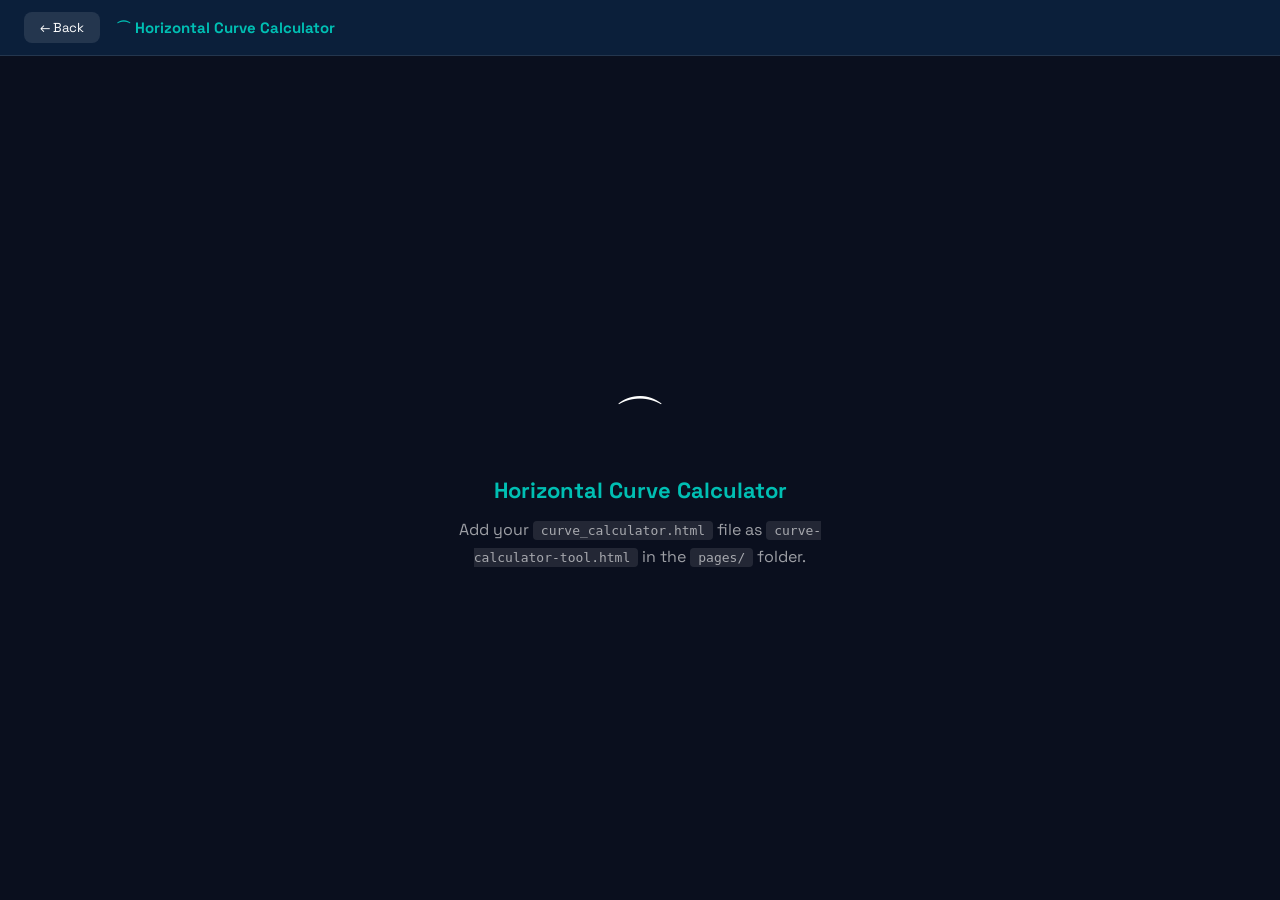
<file: pages/curve-calculator.html>
<!DOCTYPE html>
<html lang="en">
<head>
  <meta charset="UTF-8"/>
  <meta name="viewport" content="width=device-width, initial-scale=1.0"/>
  <title>Horizontal Curve Calculator — SurveyPro</title>
  <style>
    *{margin:0;padding:0;box-sizing:border-box}
    body{font-family:'Space Grotesk',sans-serif;background:#0a0f1e;min-height:100vh;display:flex;flex-direction:column}
    .tool-header{display:flex;align-items:center;gap:16px;padding:12px 24px;
      background:#0b1f3a;border-bottom:1px solid rgba(255,255,255,.1);flex-shrink:0}
    .back-btn{background:rgba(255,255,255,.1);color:#fff;border:none;padding:7px 16px;
      border-radius:8px;cursor:pointer;font-size:13px;text-decoration:none;display:inline-block}
    .back-btn:hover{background:rgba(255,255,255,.18)}
    .tool-title{color:#00bfb3;font-size:15px;font-weight:700}
    .tool-frame{width:100%;flex:1;border:none;background:#fff}
  </style>
  <link href="https://fonts.googleapis.com/css2?family=Space+Grotesk:wght@500;700&display=swap" rel="stylesheet"/>
</head>
<body>
  <div class="tool-header">
    <a class="back-btn" href="../index.html">← Back</a>
    <span class="tool-title">⌒ Horizontal Curve Calculator</span>
  </div>
  <!--
    Place your curve_calculator.html in this folder as curve-calculator-tool.html
    then replace below with:
    <iframe class="tool-frame" src="curve-calculator-tool.html" title="Horizontal Curve Calculator"></iframe>
  -->
  <div style="flex:1;display:flex;align-items:center;justify-content:center;color:#fff;text-align:center;padding:40px">
    <div>
      <div style="font-size:52px;margin-bottom:20px">⌒</div>
      <h2 style="color:#00bfb3;margin-bottom:12px;font-size:22px">Horizontal Curve Calculator</h2>
      <p style="color:rgba(255,255,255,.6);max-width:420px;line-height:1.7">
        Add your <code style="background:rgba(255,255,255,.1);padding:2px 8px;border-radius:4px">curve_calculator.html</code>
        file as <code style="background:rgba(255,255,255,.1);padding:2px 8px;border-radius:4px">curve-calculator-tool.html</code>
        in the <code style="background:rgba(255,255,255,.1);padding:2px 8px;border-radius:4px">pages/</code> folder.
      </p>
    </div>
  </div>
</body>
</html>
</file>
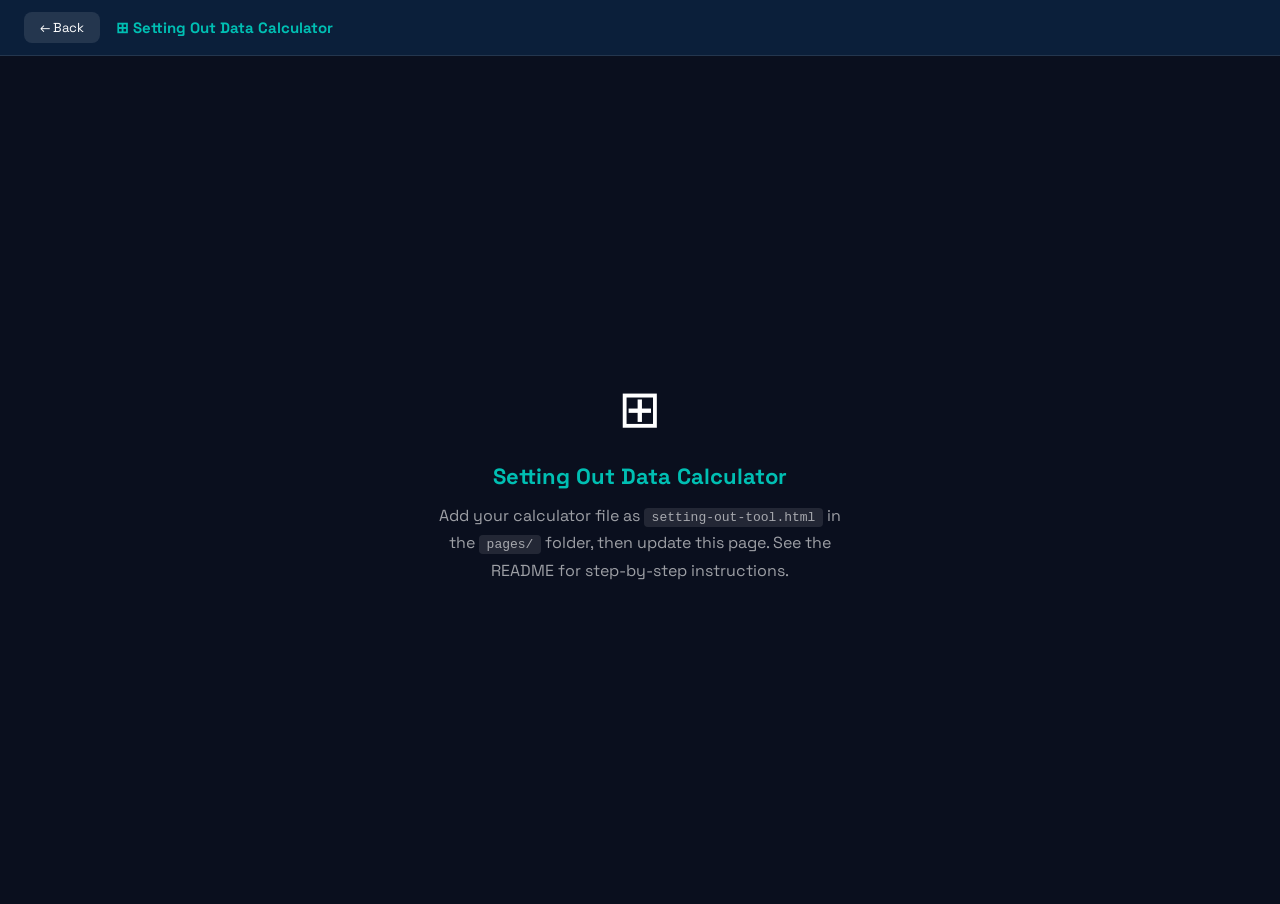
<file: pages/setting-out.html>
<!DOCTYPE html>
<html lang="en">
<head>
  <meta charset="UTF-8"/>
  <meta name="viewport" content="width=device-width, initial-scale=1.0"/>
  <title>Setting Out Data Calculator — SurveyPro</title>
  <style>
    *{margin:0;padding:0;box-sizing:border-box}
    body{font-family:'Space Grotesk',sans-serif;background:#0a0f1e;min-height:100vh}
    .tool-header{display:flex;align-items:center;gap:16px;padding:12px 24px;
      background:#0b1f3a;border-bottom:1px solid rgba(255,255,255,.1)}
    .back-btn{background:rgba(255,255,255,.1);color:#fff;border:none;padding:7px 16px;
      border-radius:8px;cursor:pointer;font-size:13px;text-decoration:none;display:inline-block}
    .back-btn:hover{background:rgba(255,255,255,.18)}
    .tool-title{color:#00bfb3;font-size:15px;font-weight:700}
    .tool-frame{width:100%;height:calc(100vh - 52px);border:none;background:#fff}
    .placeholder{display:flex;align-items:center;justify-content:center;
      height:calc(100vh - 52px);color:#fff;text-align:center;padding:40px}
    code{background:rgba(255,255,255,.1);padding:2px 8px;border-radius:4px;font-size:13px}
  </style>
  <link href="https://fonts.googleapis.com/css2?family=Space+Grotesk:wght@500;700&display=swap" rel="stylesheet"/>
</head>
<body>
  <div class="tool-header">
    <a class="back-btn" href="../index.html">← Back</a>
    <span class="tool-title">⊞ Setting Out Data Calculator</span>
  </div>
  <!--
    TO ACTIVATE THIS TOOL:
    1. Place your calculator HTML file in this pages/ folder
    2. Rename it to setting-out-tool.html
    3. Replace the placeholder div below with:
       <iframe class="tool-frame" src="setting-out-tool.html" title="Setting Out Data Calculator"></iframe>
  -->
  <div class="placeholder">
    <div>
      <div style="font-size:52px;margin-bottom:20px">⊞</div>
      <h2 style="color:#00bfb3;margin-bottom:12px;font-size:22px">Setting Out Data Calculator</h2>
      <p style="color:rgba(255,255,255,.6);max-width:420px;line-height:1.7">
        Add your calculator file as <code>setting-out-tool.html</code>
        in the <code>pages/</code> folder, then update this page.
        See the README for step-by-step instructions.
      </p>
    </div>
  </div>
</body>
</html>
</file>
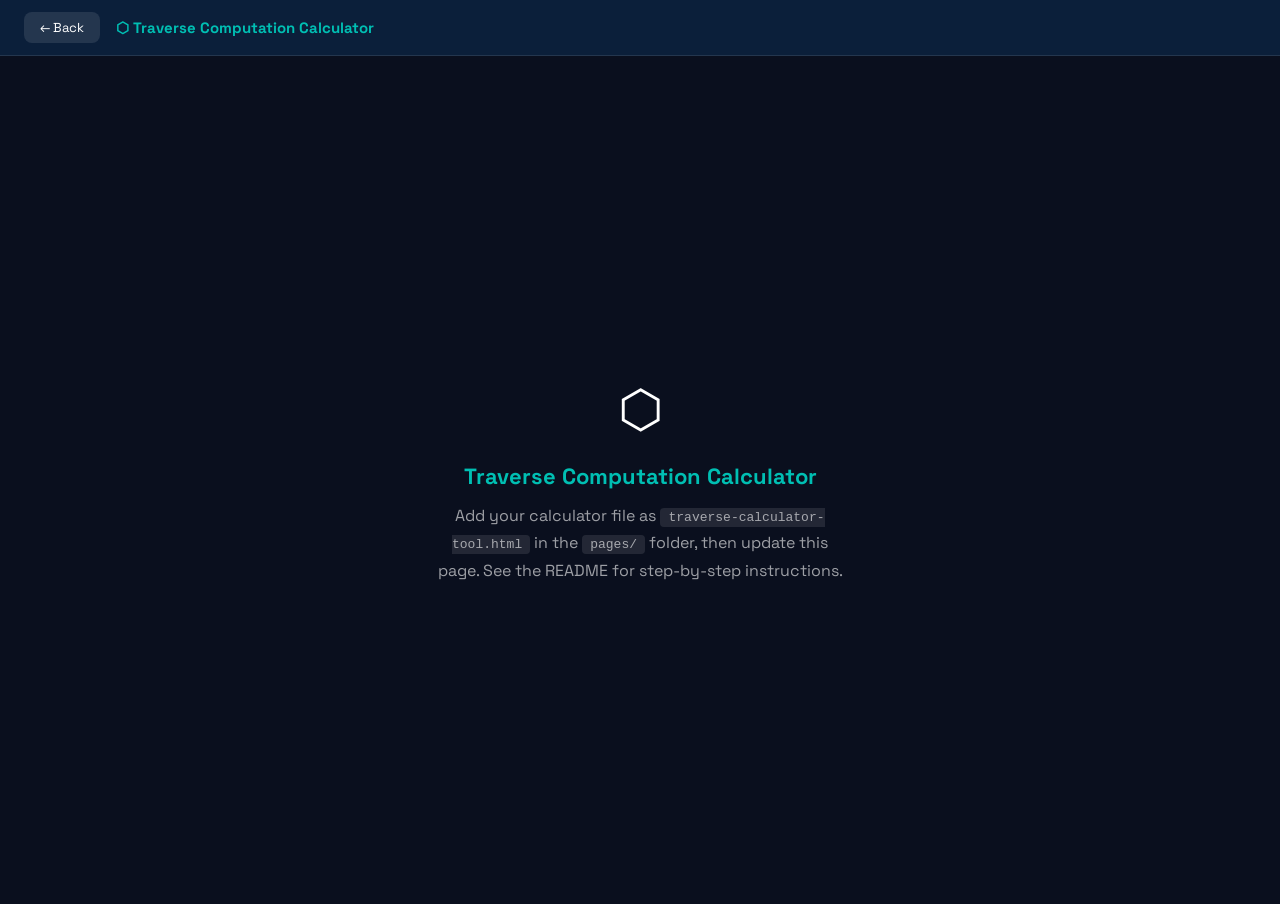
<file: pages/traverse-calculator.html>
<!DOCTYPE html>
<html lang="en">
<head>
  <meta charset="UTF-8"/>
  <meta name="viewport" content="width=device-width, initial-scale=1.0"/>
  <title>Traverse Computation Calculator — SurveyPro</title>
  <style>
    *{margin:0;padding:0;box-sizing:border-box}
    body{font-family:'Space Grotesk',sans-serif;background:#0a0f1e;min-height:100vh}
    .tool-header{display:flex;align-items:center;gap:16px;padding:12px 24px;
      background:#0b1f3a;border-bottom:1px solid rgba(255,255,255,.1)}
    .back-btn{background:rgba(255,255,255,.1);color:#fff;border:none;padding:7px 16px;
      border-radius:8px;cursor:pointer;font-size:13px;text-decoration:none;display:inline-block}
    .back-btn:hover{background:rgba(255,255,255,.18)}
    .tool-title{color:#00bfb3;font-size:15px;font-weight:700}
    .tool-frame{width:100%;height:calc(100vh - 52px);border:none;background:#fff}
    .placeholder{display:flex;align-items:center;justify-content:center;
      height:calc(100vh - 52px);color:#fff;text-align:center;padding:40px}
    code{background:rgba(255,255,255,.1);padding:2px 8px;border-radius:4px;font-size:13px}
  </style>
  <link href="https://fonts.googleapis.com/css2?family=Space+Grotesk:wght@500;700&display=swap" rel="stylesheet"/>
</head>
<body>
  <div class="tool-header">
    <a class="back-btn" href="../index.html">← Back</a>
    <span class="tool-title">⬡ Traverse Computation Calculator</span>
  </div>
  <!--
    TO ACTIVATE THIS TOOL:
    1. Place your calculator HTML file in this pages/ folder
    2. Rename it to traverse-calculator-tool.html
    3. Replace the placeholder div below with:
       <iframe class="tool-frame" src="traverse-calculator-tool.html" title="Traverse Computation Calculator"></iframe>
  -->
  <div class="placeholder">
    <div>
      <div style="font-size:52px;margin-bottom:20px">⬡</div>
      <h2 style="color:#00bfb3;margin-bottom:12px;font-size:22px">Traverse Computation Calculator</h2>
      <p style="color:rgba(255,255,255,.6);max-width:420px;line-height:1.7">
        Add your calculator file as <code>traverse-calculator-tool.html</code>
        in the <code>pages/</code> folder, then update this page.
        See the README for step-by-step instructions.
      </p>
    </div>
  </div>
</body>
</html>
</file>
